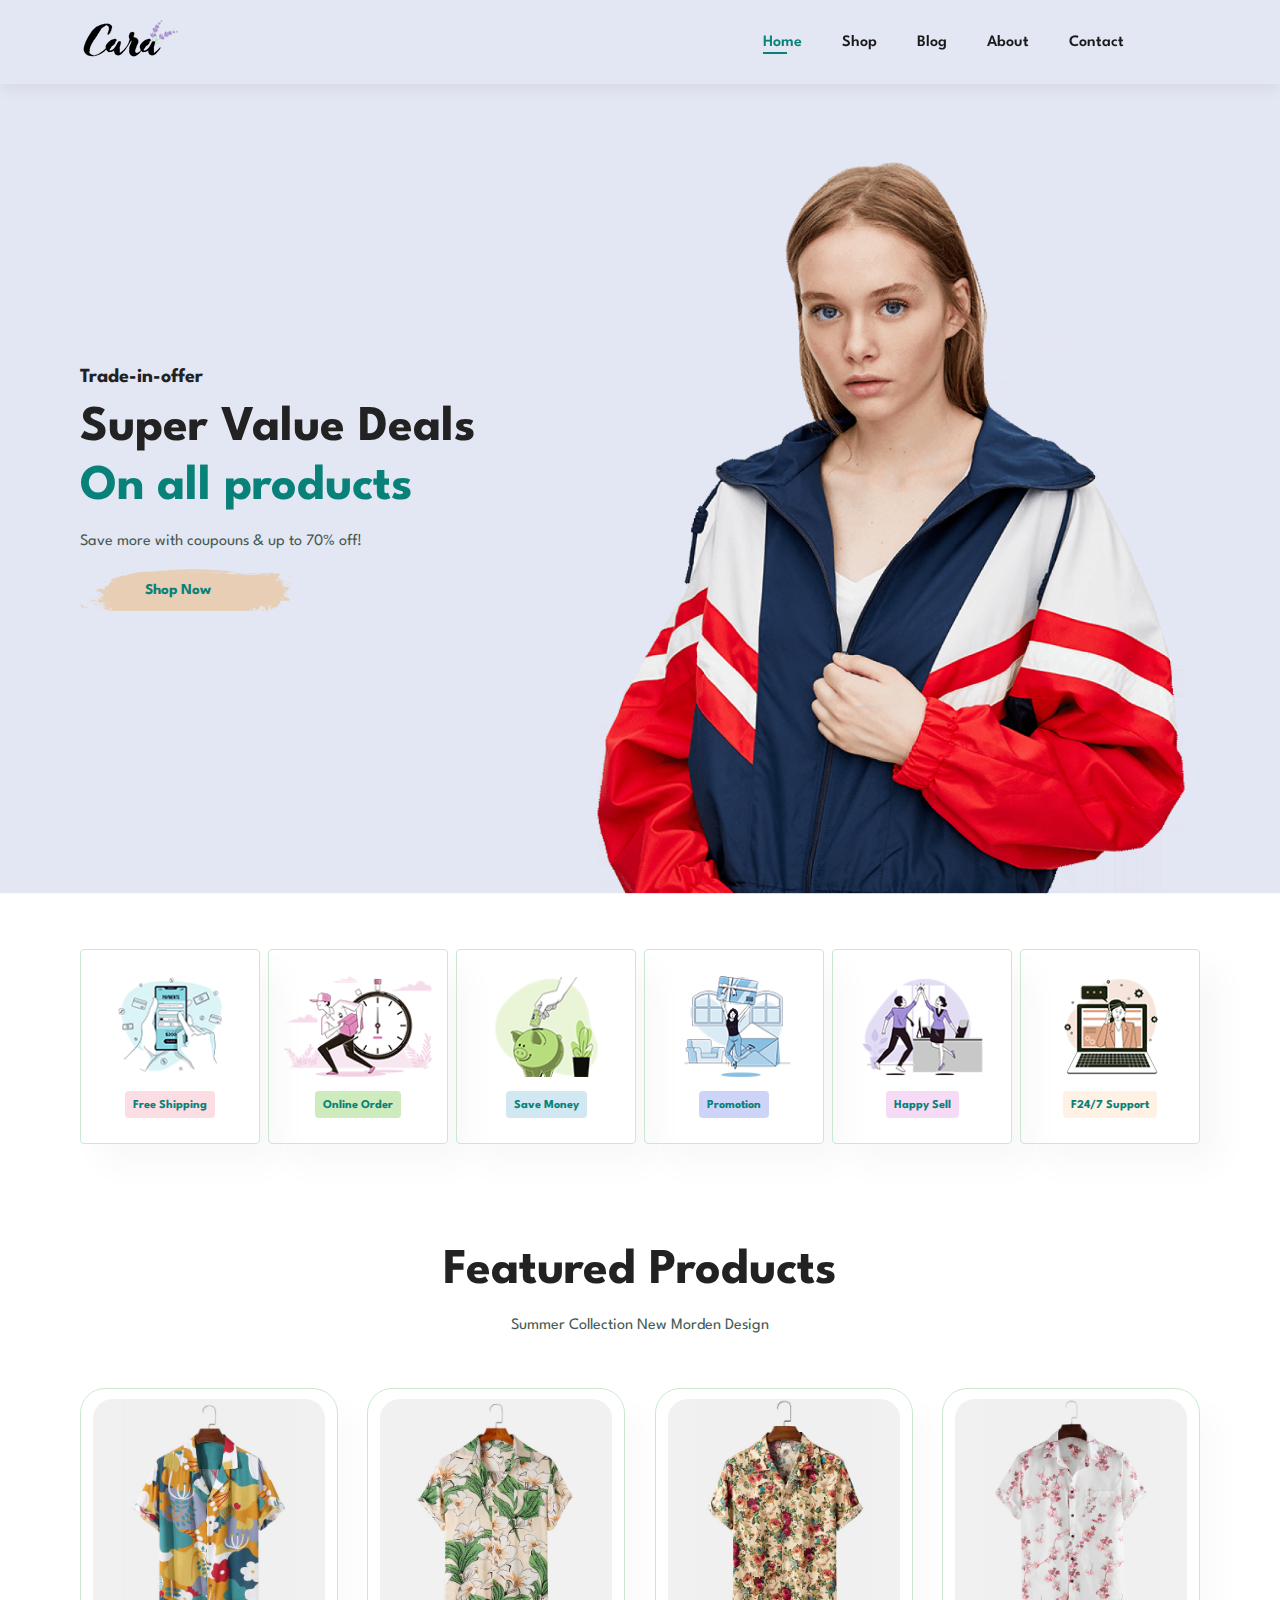
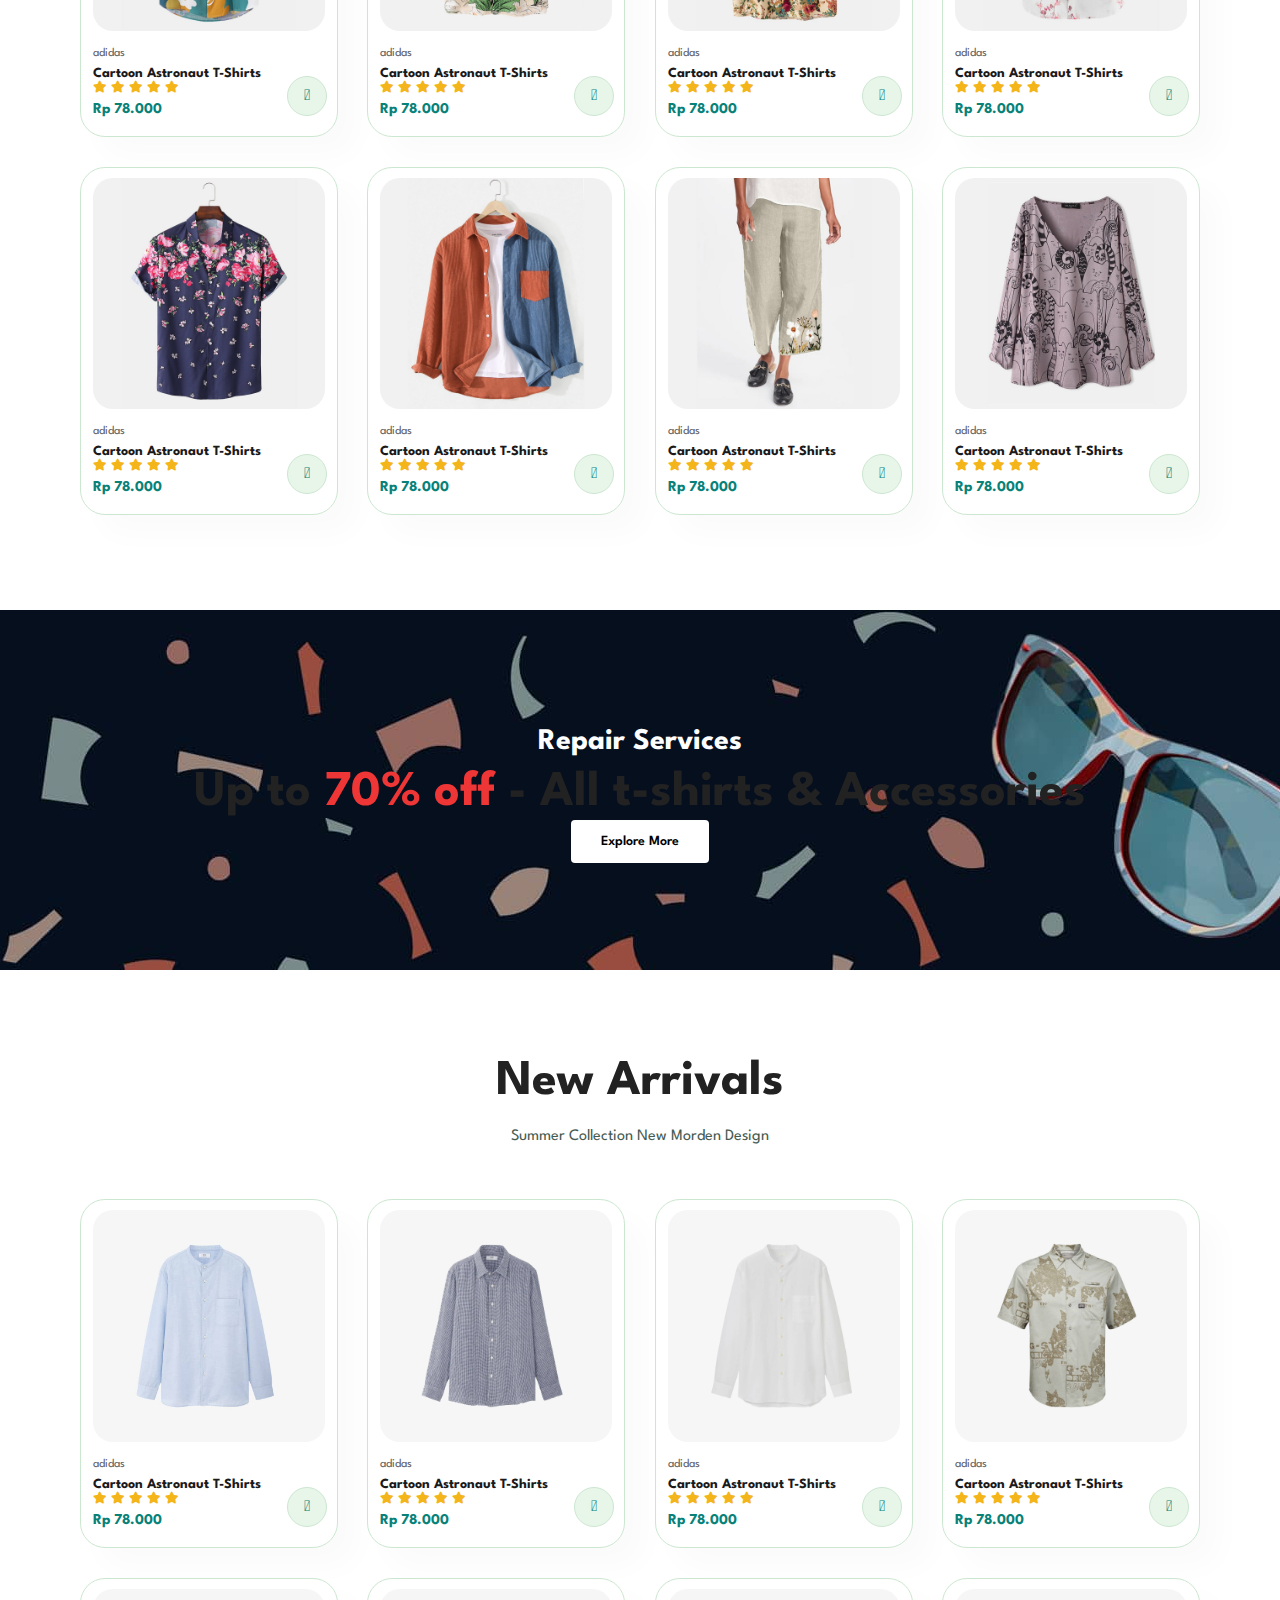
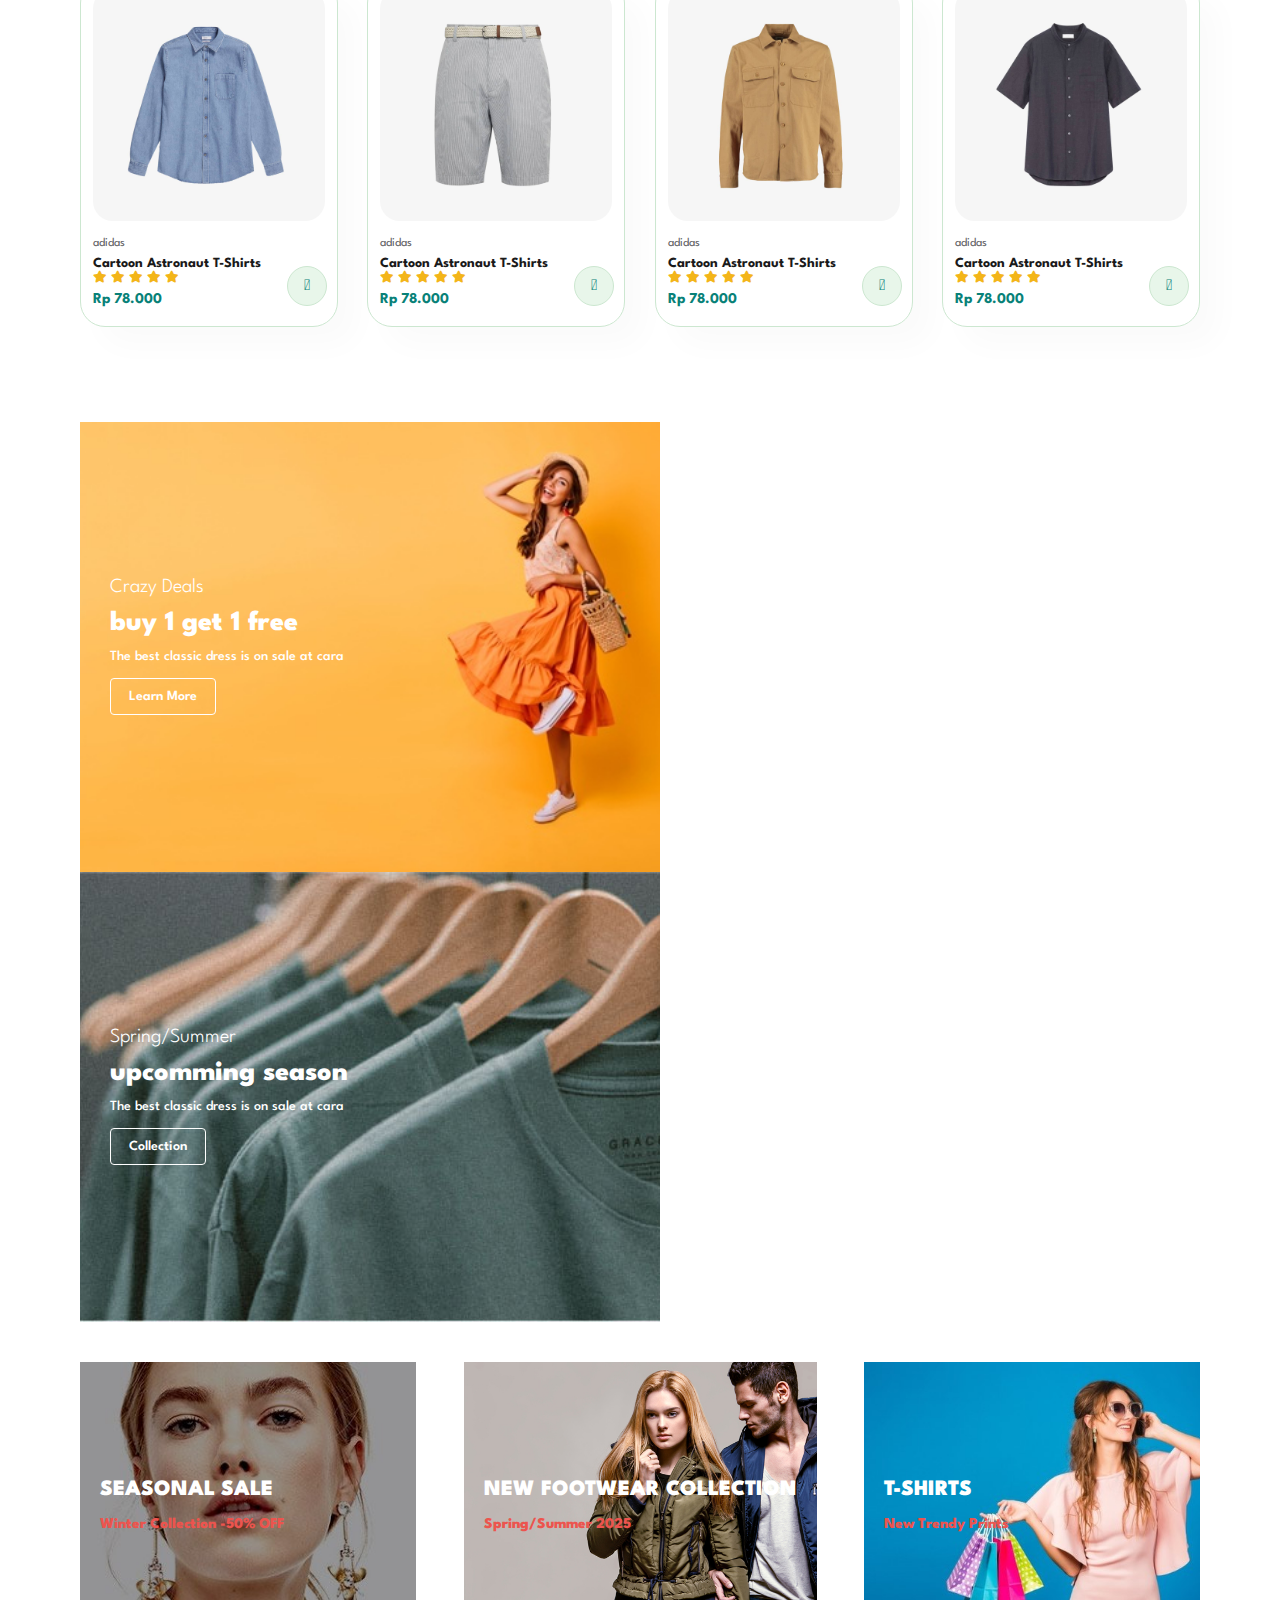
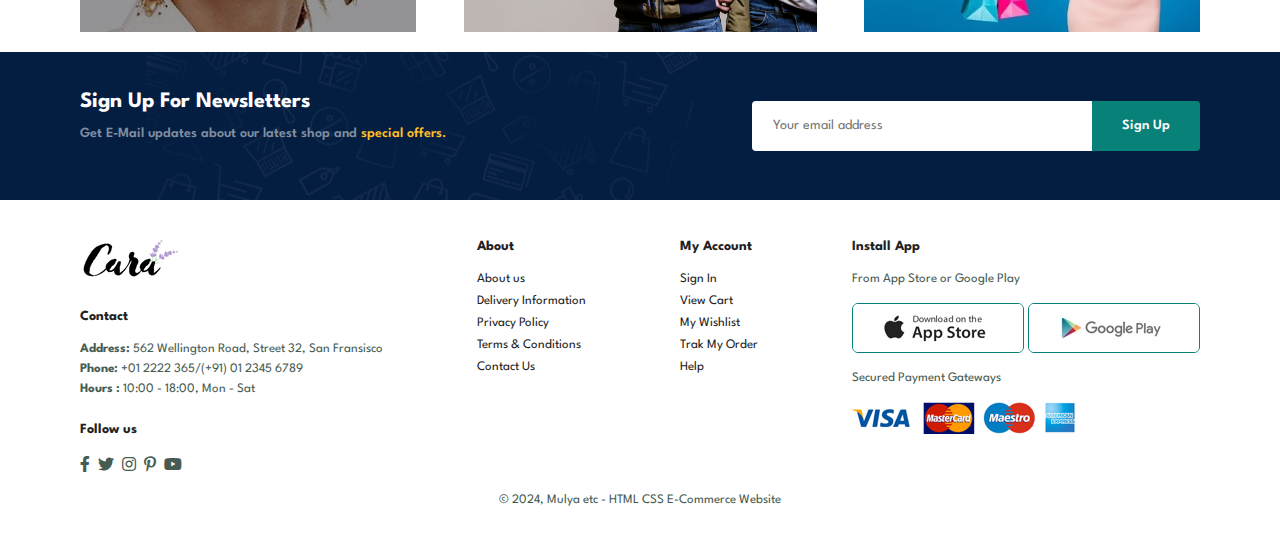
<file: index.html>
<!DOCTYPE html>
<html lang="en">
<head>
    <meta charset="UTF-8">
    <meta name="viewport" content="width=device-width, initial-scale=1.0">
    <title>E-commerce</title>
    <link rel="stylesheet" href="style.css">
    <link rel="stylesheet" href="https://pro.fontawesome.com/releases/v5.10.0/css/all.css">
</head>
<body>
    <section id="header">
        <a href="#"><img src="img/logo.png" class="logo" alt=""></a>
        <div>
            <ul id="navbar">
                <li><a class="active" href="index.html">Home</a></li>
                <li><a href="shop.html">Shop</a></li>
                <li><a href="blog.html">Blog</a></li>
                <li><a href="about.html">About</a></li>
                <li><a href="contact.html">Contact</a></li>
                <li id="lg-bag"><a href="cart.html"><i class="far fa-shopping-bag"></i></a></li>
                <!-- <a href="" id="close"><i class="far fa-times"></i></a> -->
            </ul>
        </div>

        <!-- <div class="mobile">
            <a href="cart.html"><i class="far fa-shopping-bag"></i></a>
            <i id="bar" class="fa fa-outdent"></i>
        </div> -->

    </section>

    <section id="hero">
        <h4>Trade-in-offer</h4>
        <h2>Super Value Deals</h2>
        <h1>On all products</h1>
        <p>Save more with coupouns & up to 70% off!</p>
        <button>Shop Now</button>
    </section>

    <section id="feature" class="section-p1">
        <div class="fe-box">
            <img src="img/features/f1.png" alt="">
            <h6>Free Shipping</h6>
        </div>
        <div class="fe-box">
            <img src="img/features/f2.png" alt="">
            <h6>Online Order</h6>
        </div>
        <div class="fe-box">
            <img src="img/features/f3.png" alt="">
            <h6>Save Money</h6>
        </div>
        <div class="fe-box">
            <img src="img/features/f4.png" alt="">
            <h6>Promotion</h6>
        </div>
        <div class="fe-box">
            <img src="img/features/f5.png" alt="">
            <h6>Happy Sell</h6>
        </div>
        <div class="fe-box">
            <img src="img/features/f6.png" alt="">
            <h6>F24/7 Support</h6>
        </div>
    </section>

    <section id="product1" class="section-p1">
        <h1>Featured Products</h1>
        <p>Summer Collection New Morden Design</p>
        <div class="pro-container">
            <div class="pro">
                <img src="img/products/f1.jpg" alt="">
                <div class="des">
                    <span>adidas</span>
                    <h5>Cartoon Astronaut T-Shirts</h5>
                    <div class="star">
                        <i class="fas fa-star"></i>
                        <i class="fas fa-star"></i>
                        <i class="fas fa-star"></i>
                        <i class="fas fa-star"></i>
                        <i class="fas fa-star"></i>
                    </div>
                    <h4>Rp 78.000</h4>
                </div>
                <a href="#"><i class="fal fa-shopping-cart cart"></i></a>
            </div>
            <div class="pro">
                <img src="img/products/f2.jpg" alt="">
                <div class="des">
                    <span>adidas</span>
                    <h5>Cartoon Astronaut T-Shirts</h5>
                    <div class="star">
                        <i class="fas fa-star"></i>
                        <i class="fas fa-star"></i>
                        <i class="fas fa-star"></i>
                        <i class="fas fa-star"></i>
                        <i class="fas fa-star"></i>
                    </div>
                    <h4>Rp 78.000</h4>
                </div>
                <a href="#"><i class="fal fa-shopping-cart cart"></i></a>
            </div>
            <div class="pro">
                <img src="img/products/f3.jpg" alt="">
                <div class="des">
                    <span>adidas</span>
                    <h5>Cartoon Astronaut T-Shirts</h5>
                    <div class="star">
                        <i class="fas fa-star"></i>
                        <i class="fas fa-star"></i>
                        <i class="fas fa-star"></i>
                        <i class="fas fa-star"></i>
                        <i class="fas fa-star"></i>
                    </div>
                    <h4>Rp 78.000</h4>
                </div>
                <a href="#"><i class="fal fa-shopping-cart cart"></i></a>
            </div>
            <div class="pro">
                <img src="img/products/f4.jpg" alt="">
                <div class="des">
                    <span>adidas</span>
                    <h5>Cartoon Astronaut T-Shirts</h5>
                    <div class="star">
                        <i class="fas fa-star"></i>
                        <i class="fas fa-star"></i>
                        <i class="fas fa-star"></i>
                        <i class="fas fa-star"></i>
                        <i class="fas fa-star"></i>
                    </div>
                    <h4>Rp 78.000</h4>
                </div>
                <a href="#"><i class="fal fa-shopping-cart cart"></i></a>
            </div>
            <div class="pro">
                <img src="img/products/f5.jpg" alt="">
                <div class="des">
                    <span>adidas</span>
                    <h5>Cartoon Astronaut T-Shirts</h5>
                    <div class="star">
                        <i class="fas fa-star"></i>
                        <i class="fas fa-star"></i>
                        <i class="fas fa-star"></i>
                        <i class="fas fa-star"></i>
                        <i class="fas fa-star"></i>
                    </div>
                    <h4>Rp 78.000</h4>
                </div>
                <a href="#"><i class="fal fa-shopping-cart cart"></i></a>
            </div>
            <div class="pro">
                <img src="img/products/f6.jpg" alt="">
                <div class="des">
                    <span>adidas</span>
                    <h5>Cartoon Astronaut T-Shirts</h5>
                    <div class="star">
                        <i class="fas fa-star"></i>
                        <i class="fas fa-star"></i>
                        <i class="fas fa-star"></i>
                        <i class="fas fa-star"></i>
                        <i class="fas fa-star"></i>
                    </div>
                    <h4>Rp 78.000</h4>
                </div>
                <a href="#"><i class="fal fa-shopping-cart cart"></i></a>
            </div>
            <div class="pro">
                <img src="img/products/f7.jpg" alt="">
                <div class="des">
                    <span>adidas</span>
                    <h5>Cartoon Astronaut T-Shirts</h5>
                    <div class="star">
                        <i class="fas fa-star"></i>
                        <i class="fas fa-star"></i>
                        <i class="fas fa-star"></i>
                        <i class="fas fa-star"></i>
                        <i class="fas fa-star"></i>
                    </div>
                    <h4>Rp 78.000</h4>
                </div>
                <a href="#"><i class="fal fa-shopping-cart cart"></i></a>
            </div>
            <div class="pro">
                <img src="img/products/f8.jpg" alt="">
                <div class="des">
                    <span>adidas</span>
                    <h5>Cartoon Astronaut T-Shirts</h5>
                    <div class="star">
                        <i class="fas fa-star"></i>
                        <i class="fas fa-star"></i>
                        <i class="fas fa-star"></i>
                        <i class="fas fa-star"></i>
                        <i class="fas fa-star"></i>
                    </div>
                    <h4>Rp 78.000</h4>
                </div>
                <a href="#"><i class="fal fa-shopping-cart cart"></i></a>
            </div>
        </div>
    </section>

    <section id="banner" class="section-m1">
        <h4>Repair Services</h4>
        <h2>Up to <span>70% off</span> - All t-shirts & Accessories</h2>
        <button class="normal">Explore More</button>
    </section>


    <section id="product1" class="section-p1">
        <h1>New Arrivals</h1>
        <p>Summer Collection New Morden Design</p>
        <div class="pro-container">
            <div class="pro">
                <img src="img/products/n1.jpg" alt="">
                <div class="des">
                    <span>adidas</span>
                    <h5>Cartoon Astronaut T-Shirts</h5>
                    <div class="star">
                        <i class="fas fa-star"></i>
                        <i class="fas fa-star"></i>
                        <i class="fas fa-star"></i>
                        <i class="fas fa-star"></i>
                        <i class="fas fa-star"></i>
                    </div>
                    <h4>Rp 78.000</h4>
                </div>
                <a href="#"><i class="fal fa-shopping-cart cart"></i></a>
            </div>
            <div class="pro">
                <img src="img/products/n2.jpg" alt="">
                <div class="des">
                    <span>adidas</span>
                    <h5>Cartoon Astronaut T-Shirts</h5>
                    <div class="star">
                        <i class="fas fa-star"></i>
                        <i class="fas fa-star"></i>
                        <i class="fas fa-star"></i>
                        <i class="fas fa-star"></i>
                        <i class="fas fa-star"></i>
                    </div>
                    <h4>Rp 78.000</h4>
                </div>
                <a href="#"><i class="fal fa-shopping-cart cart"></i></a>
            </div>
            <div class="pro">
                <img src="img/products/n3.jpg" alt="">
                <div class="des">
                    <span>adidas</span>
                    <h5>Cartoon Astronaut T-Shirts</h5>
                    <div class="star">
                        <i class="fas fa-star"></i>
                        <i class="fas fa-star"></i>
                        <i class="fas fa-star"></i>
                        <i class="fas fa-star"></i>
                        <i class="fas fa-star"></i>
                    </div>
                    <h4>Rp 78.000</h4>
                </div>
                <a href="#"><i class="fal fa-shopping-cart cart"></i></a>
            </div>
            <div class="pro">
                <img src="img/products/n4.jpg" alt="">
                <div class="des">
                    <span>adidas</span>
                    <h5>Cartoon Astronaut T-Shirts</h5>
                    <div class="star">
                        <i class="fas fa-star"></i>
                        <i class="fas fa-star"></i>
                        <i class="fas fa-star"></i>
                        <i class="fas fa-star"></i>
                        <i class="fas fa-star"></i>
                    </div>
                    <h4>Rp 78.000</h4>
                </div>
                <a href="#"><i class="fal fa-shopping-cart cart"></i></a>
            </div>
            <div class="pro">
                <img src="img/products/n5.jpg" alt="">
                <div class="des">
                    <span>adidas</span>
                    <h5>Cartoon Astronaut T-Shirts</h5>
                    <div class="star">
                        <i class="fas fa-star"></i>
                        <i class="fas fa-star"></i>
                        <i class="fas fa-star"></i>
                        <i class="fas fa-star"></i>
                        <i class="fas fa-star"></i>
                    </div>
                    <h4>Rp 78.000</h4>
                </div>
                <a href="#"><i class="fal fa-shopping-cart cart"></i></a>
            </div>
            <div class="pro">
                <img src="img/products/n6.jpg" alt="">
                <div class="des">
                    <span>adidas</span>
                    <h5>Cartoon Astronaut T-Shirts</h5>
                    <div class="star">
                        <i class="fas fa-star"></i>
                        <i class="fas fa-star"></i>
                        <i class="fas fa-star"></i>
                        <i class="fas fa-star"></i>
                        <i class="fas fa-star"></i>
                    </div>
                    <h4>Rp 78.000</h4>
                </div>
                <a href="#"><i class="fal fa-shopping-cart cart"></i></a>
            </div>
            <div class="pro">
                <img src="img/products/n7.jpg" alt="">
                <div class="des">
                    <span>adidas</span>
                    <h5>Cartoon Astronaut T-Shirts</h5>
                    <div class="star">
                        <i class="fas fa-star"></i>
                        <i class="fas fa-star"></i>
                        <i class="fas fa-star"></i>
                        <i class="fas fa-star"></i>
                        <i class="fas fa-star"></i>
                    </div>
                    <h4>Rp 78.000</h4>
                </div>
                <a href="#"><i class="fal fa-shopping-cart cart"></i></a>
            </div>
            <div class="pro">
                <img src="img/products/n8.jpg" alt="">
                <div class="des">
                    <span>adidas</span>
                    <h5>Cartoon Astronaut T-Shirts</h5>
                    <div class="star">
                        <i class="fas fa-star"></i>
                        <i class="fas fa-star"></i>
                        <i class="fas fa-star"></i>
                        <i class="fas fa-star"></i>
                        <i class="fas fa-star"></i>
                    </div>
                    <h4>Rp 78.000</h4>
                </div>
                <a href="#"><i class="fal fa-shopping-cart cart"></i></a>
            </div>
        </div>
    </section>

    <section id="sm-banner" class="section-p1">
        <div class="banner-box">
            <h4>Crazy Deals</h4>
            <h2>buy 1 get 1 free</h2>
            <span>The best classic dress is on sale at cara</span>
            <button class="white">Learn More</button>
        </div>
        <div class="banner-box banner-box2">
            <h4>Spring/Summer</h4>
            <h2>upcomming season</h2>
            <span>The best classic dress is on sale at cara</span>
            <button class="white">Collection</button>
        </div>
    </section>

    <section id="banner3">
        <div class="banner-box">
            <h2>SEASONAL SALE</h2>
            <h3>Winter Collection -50% OFF</h3>
        </div>
        <div class="banner-box banner-box2">
            <h2>NEW FOOTWEAR COLLECTION</h2>
            <h3>Spring/Summer 2025</h3>
        </div>
        <div class="banner-box banner-box3">
            <h2>T-SHIRTS</h2>
            <h3>New Trendy Prints</h3>
        </div>
    </section>

    <section id="newsletter" class="section-p1">
        <div class="newstext">
            <h4>Sign Up For Newsletters</h4>
            <p>Get E-Mail updates about our latest shop and <span>special offers.</span></p>
        </div>
        <div class="form">
            <input type="text" placeholder="Your email address">
            <button class="normal">Sign Up</button>
        </div>
    </section>

    <footer class="section-p1">
        <div class="col">
            <img  class="logo" src="img/logo.png" alt="">
            <h4>Contact</h4>
            <p><strong>Address: </strong>562 Wellington Road, Street 32, San Fransisco</p>
            <p><strong>Phone: </strong>+01 2222 365/(+91) 01 2345 6789</p>
            <p><strong>Hours : </strong>10:00 - 18:00, Mon - Sat</p>
            <div class="follow">
                <h4>Follow us</h4>
                <div class="icon">
                    <i class="fab fa-facebook-f"></i>
                    <i class="fab fa-twitter"></i>
                    <i class="fab fa-instagram"></i>
                    <i class="fab fa-pinterest-p"></i>
                    <i class="fab fa-youtube"></i>
                </div>
            </div>
        </div>

        <div class="col">
            <h4>About</h4>
            <a href="">About us</a>
            <a href="">Delivery Information</a>
            <a href="">Privacy Policy</a>
            <a href="">Terms & Conditions</a>
            <a href="">Contact Us</a>
        </div>

        <div class="col">
            <h4>My Account</h4>
            <a href="">Sign In</a>
            <a href="">View Cart</a>
            <a href="">My Wishlist</a>
            <a href="">Trak My Order</a>
            <a href="">Help</a>
        </div>

        <div class="col install">
            <h4>Install App</h4>
            <p>From App Store or Google Play</p>
            <div class="row">
                <img src="img/pay/app.jpg" alt="">
                <img src="img/pay/play.jpg" alt="">
            </div>
            <p>Secured Payment Gateways</p>
            <img src="img/pay/pay.png" alt="">
        </div>

        <div class="copyright">
            <p>&copy; 2024, Mulya etc - HTML CSS E-Commerce Website</p>
        </div>

    </footer>

    <script src="script.js"></script>
</body>
</html>
</file>
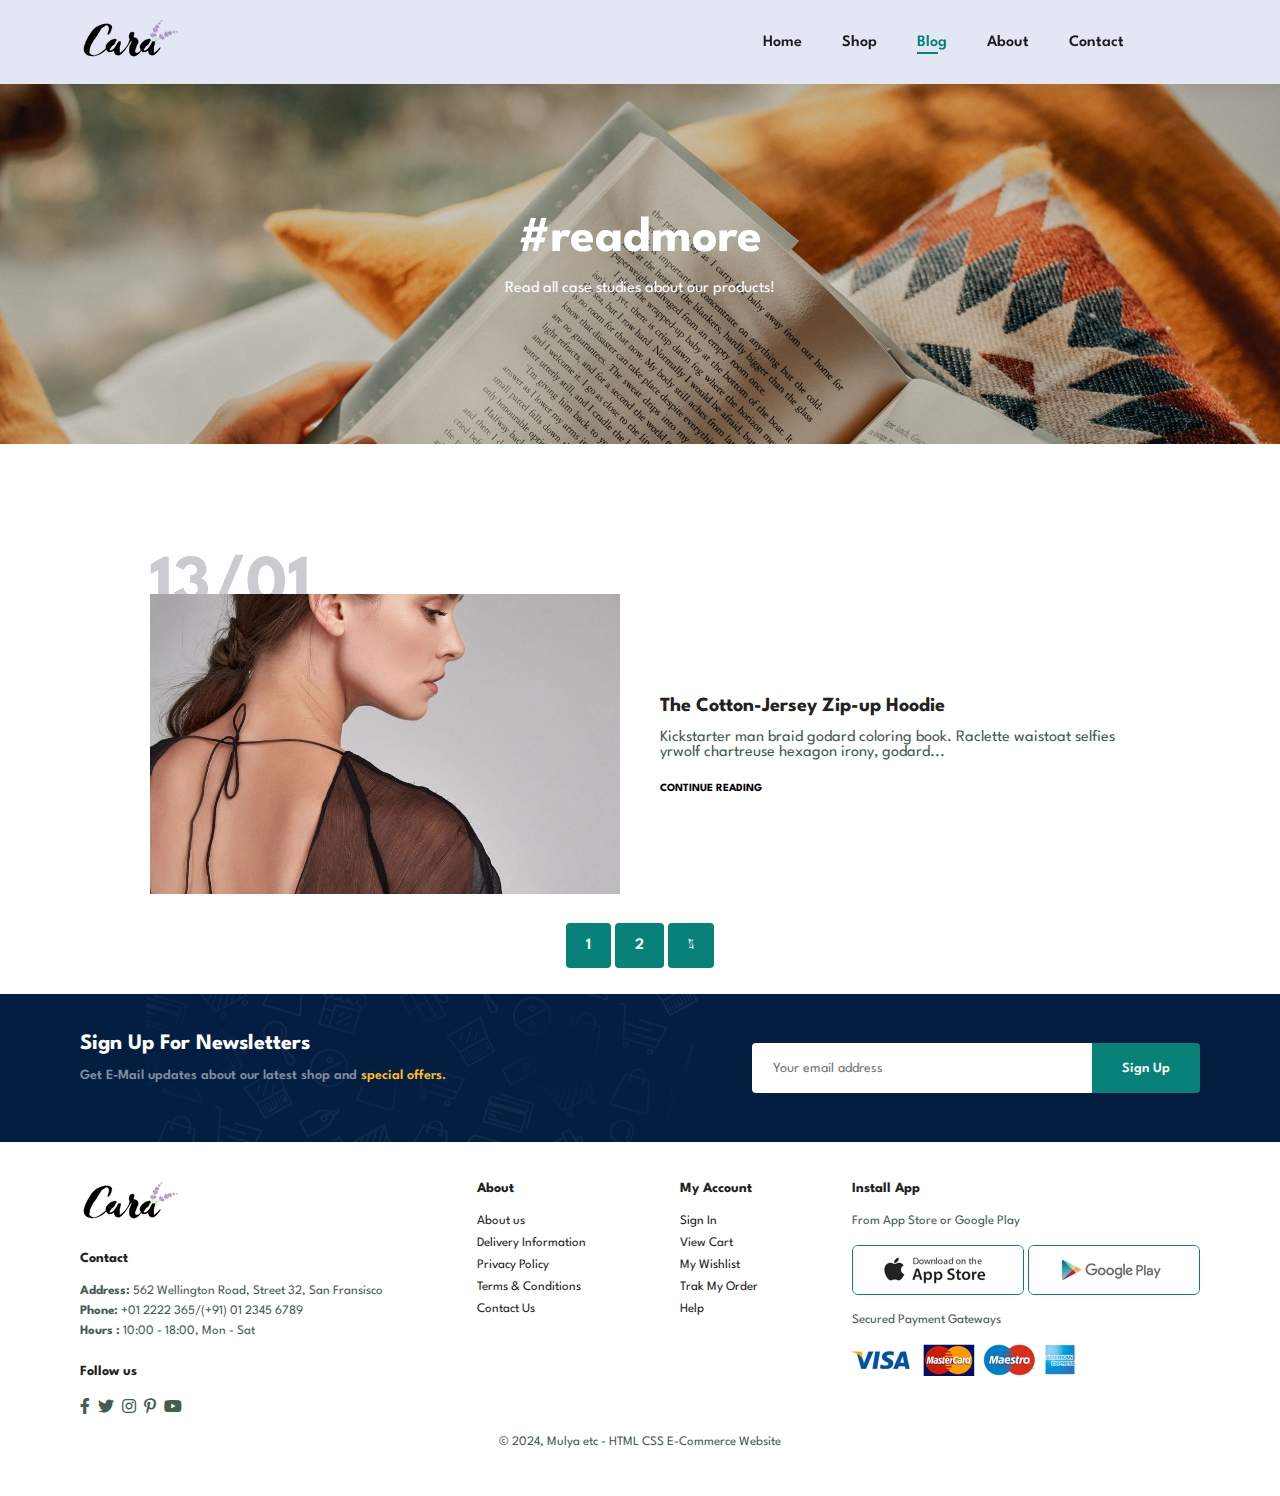
<file: blog.html>
<!DOCTYPE html>
<html lang="en">
<head>
    <meta charset="UTF-8">
    <meta name="viewport" content="width=device-width, initial-scale=1.0">
    <title>E-commerce</title>
    <link rel="stylesheet" href="style.css">
    <link rel="stylesheet" href="https://pro.fontawesome.com/releases/v5.10.0/css/all.css">
</head>
<body>
    <section id="header">
        <a href="#"><img src="img/logo.png" class="logo" alt=""></a>
        <div>
            <ul id="navbar">
                <li><a href="index.html">Home</a></li>
                <li><a href="shop.html">Shop</a></li>
                <li><a class="active" href="blog.html">Blog</a></li>
                <li><a href="about.html">About</a></li>
                <li><a href="contact.html">Contact</a></li>
                <li id="lg-bag"><a href="cart.html"><i class="far fa-shopping-bag"></i></a></li>
                <!-- <a href="" id="close"><i class="far fa-times"></i></a> -->
            </ul>
        </div>

        <!-- <div class="mobile">
            <a href="cart.html"><i class="far fa-shopping-bag"></i></a>
            <i id="bar" class="fa fa-outdent"></i>
        </div> -->

    </section>



    <section id="page-header" class="blog-header">
        
        <h2>#readmore</h2>
        
        <p>Read all case studies about our products!</p>
        <!-- <button>Shop Now</button> -->
    </section>

    <section id="blog">
        <div class="blog-box">
            <div class="blog-img">
                <img src="img/blog/b1.jpg" alt="">
            </div>
            <div class="blog-details">
                <h4>The Cotton-Jersey Zip-up Hoodie</h4>
                <p>Kickstarter man braid godard coloring book. Raclette waistoat selfies yrwolf chartreuse hexagon irony, godard...</p>
                <a href="">CONTINUE READING</a>
            </div>
            <h1>13/01</h1>
        </div>
    </section>

    <section id="pagination" class="section-p1">
        <a href="">1</a>
        <a href="">2</a>
        <a href=""><i class="fal fa-long-arrow-alt-right"></i></a>
    </section>


    <section id="newsletter" class="section-p1">
        <div class="newstext">
            <h4>Sign Up For Newsletters</h4>
            <p>Get E-Mail updates about our latest shop and <span>special offers.</span></p>
        </div>
        <div class="form">
            <input type="text" placeholder="Your email address">
            <button class="normal">Sign Up</button>
        </div>
    </section>

    <footer class="section-p1">
        <div class="col">
            <img  class="logo" src="img/logo.png" alt="">
            <h4>Contact</h4>
            <p><strong>Address: </strong>562 Wellington Road, Street 32, San Fransisco</p>
            <p><strong>Phone: </strong>+01 2222 365/(+91) 01 2345 6789</p>
            <p><strong>Hours : </strong>10:00 - 18:00, Mon - Sat</p>
            <div class="follow">
                <h4>Follow us</h4>
                <div class="icon">
                    <i class="fab fa-facebook-f"></i>
                    <i class="fab fa-twitter"></i>
                    <i class="fab fa-instagram"></i>
                    <i class="fab fa-pinterest-p"></i>
                    <i class="fab fa-youtube"></i>
                </div>
            </div>
        </div>

        <div class="col">
            <h4>About</h4>
            <a href="">About us</a>
            <a href="">Delivery Information</a>
            <a href="">Privacy Policy</a>
            <a href="">Terms & Conditions</a>
            <a href="">Contact Us</a>
        </div>

        <div class="col">
            <h4>My Account</h4>
            <a href="">Sign In</a>
            <a href="">View Cart</a>
            <a href="">My Wishlist</a>
            <a href="">Trak My Order</a>
            <a href="">Help</a>
        </div>

        <div class="col install">
            <h4>Install App</h4>
            <p>From App Store or Google Play</p>
            <div class="row">
                <img src="img/pay/app.jpg" alt="">
                <img src="img/pay/play.jpg" alt="">
            </div>
            <p>Secured Payment Gateways</p>
            <img src="img/pay/pay.png" alt="">
        </div>

        <div class="copyright">
            <p>&copy; 2024, Mulya etc - HTML CSS E-Commerce Website</p>
        </div>

    </footer>

    <script src="script.js"></script>
</body>
</html>
</file>
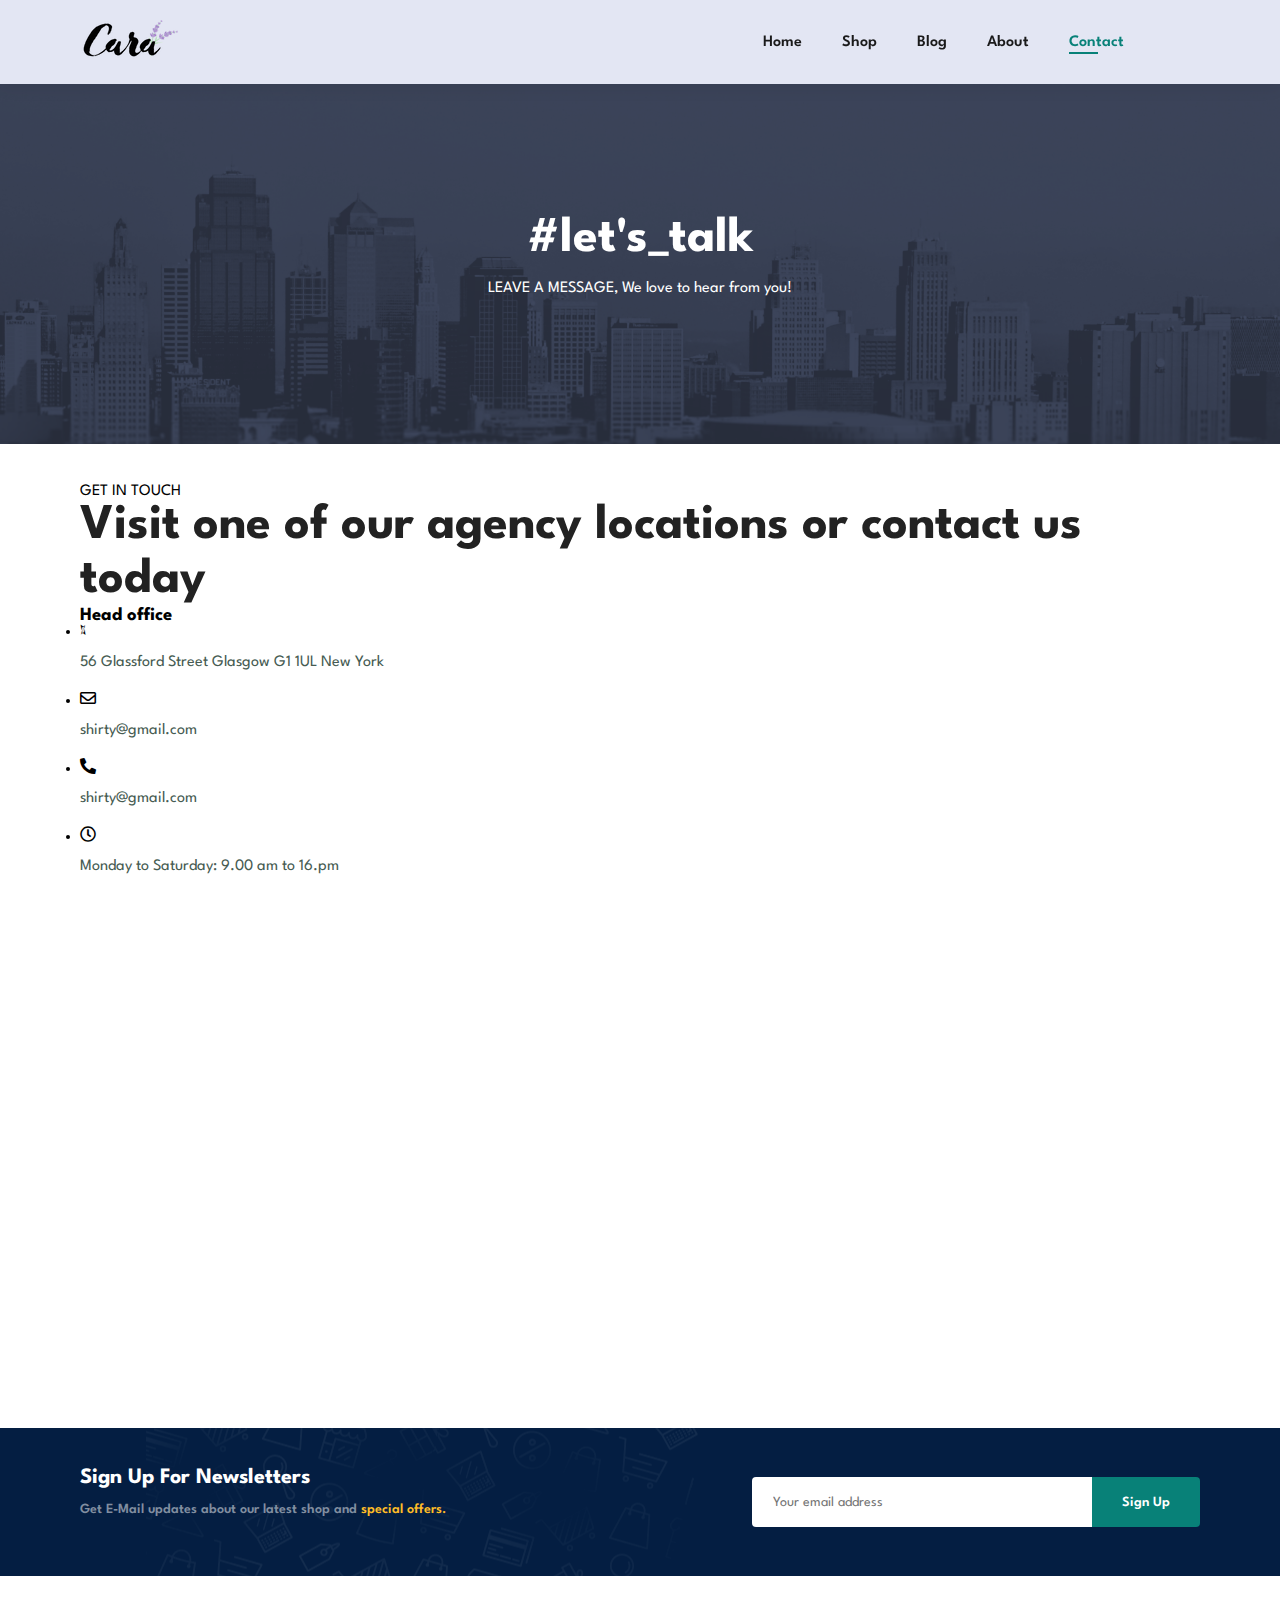
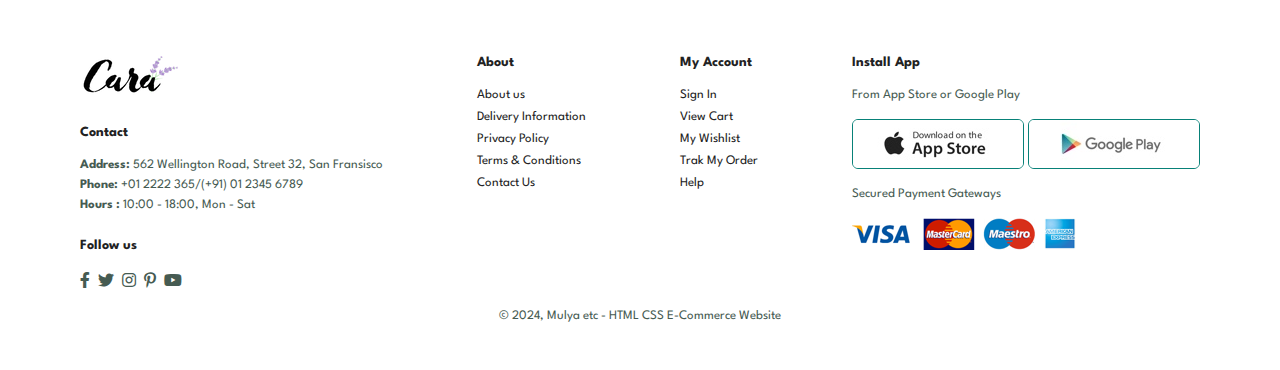
<file: contact.html>
<!DOCTYPE html>
<html lang="en">
<head>
    <meta charset="UTF-8">
    <meta name="viewport" content="width=device-width, initial-scale=1.0">
    <title>E-commerce</title>
    <link rel="stylesheet" href="style.css">
    <link rel="stylesheet" href="https://pro.fontawesome.com/releases/v5.10.0/css/all.css">
</head>
<body>
    <section id="header">
        <a href="#"><img src="img/logo.png" class="logo" alt=""></a>
        <div>
            <ul id="navbar">
                <li><a href="index.html">Home</a></li>
                <li><a href="shop.html">Shop</a></li>
                <li><a href="blog.html">Blog</a></li>
                <li><a href="about.html">About</a></li>
                <li><a class="active" href="contact.html">Contact</a></li>
                <li id="lg-bag"><a href="cart.html"><i class="far fa-shopping-bag"></i></a></li>
                <!-- <a href="" id="close"><i class="far fa-times"></i></a> -->
            </ul>
        </div>

        <!-- <div class="mobile">
            <a href="cart.html"><i class="far fa-shopping-bag"></i></a>
            <i id="bar" class="fa fa-outdent"></i>
        </div> -->

    </section>



    <section id="page-header" class="about-header">
        
        <h2>#let's_talk</h2>
        
        <p>LEAVE A MESSAGE, We love to hear from you!</p>
        <!-- <button>Shop Now</button> -->
    </section>

    <section id="contact-details" class="section-p1">
        <div class="details">
            <span>GET IN TOUCH</span>
            <h2>Visit one of our agency locations or contact us today</h2>
            <h3>Head office</h3>
            <div>
                <li>
                    <i class="fal fa-map"></i>
                    <p>56 Glassford Street Glasgow G1 1UL New York</p>
                </li>
                <li>
                    <i class="far fa-envelope"></i>
                    <p>shirty@gmail.com</p>
                </li>
                <li>
                    <i class="fas fa-phone-alt"></i>
                    <p>shirty@gmail.com</p>
                </li>
                <li>
                    <i class="far fa-clock"></i>
                    <p>Monday to Saturday: 9.00 am to 16.pm</p>
                </li>
            </div>
        </div>
        <div class="map">
            <iframe src="https://www.google.com/maps/embed?pb=!1m18!1m12!1m3!1d2469.6870348425064!2d-1.257092824116373!3d51.757046192436256!2m3!1f0!2f0!3f0!3m2!1i1024!2i768!4f13.1!3m3!1m2!1s0x4876c6a9ef8c485b%3A0xd2ff1883a001afed!2sUniversitas%20Oxford!5e0!3m2!1sid!2sid!4v1735995929083!5m2!1sid!2sid" width="600" height="450" style="border:0;" allowfullscreen="" loading="lazy" referrerpolicy="no-referrer-when-downgrade"></iframe>
        </div>
    </section>

    <section id="newsletter" class="section-p1 section-m1">
        <div class="newstext">
            <h4>Sign Up For Newsletters</h4>
            <p>Get E-Mail updates about our latest shop and <span>special offers.</span></p>
        </div>
        <div class="form">
            <input type="text" placeholder="Your email address">
            <button class="normal">Sign Up</button>
        </div>
    </section>

    <footer class="section-p1">
        <div class="col">
            <img  class="logo" src="img/logo.png" alt="">
            <h4>Contact</h4>
            <p><strong>Address: </strong>562 Wellington Road, Street 32, San Fransisco</p>
            <p><strong>Phone: </strong>+01 2222 365/(+91) 01 2345 6789</p>
            <p><strong>Hours : </strong>10:00 - 18:00, Mon - Sat</p>
            <div class="follow">
                <h4>Follow us</h4>
                <div class="icon">
                    <i class="fab fa-facebook-f"></i>
                    <i class="fab fa-twitter"></i>
                    <i class="fab fa-instagram"></i>
                    <i class="fab fa-pinterest-p"></i>
                    <i class="fab fa-youtube"></i>
                </div>
            </div>
        </div>

        <div class="col">
            <h4>About</h4>
            <a href="">About us</a>
            <a href="">Delivery Information</a>
            <a href="">Privacy Policy</a>
            <a href="">Terms & Conditions</a>
            <a href="">Contact Us</a>
        </div>

        <div class="col">
            <h4>My Account</h4>
            <a href="">Sign In</a>
            <a href="">View Cart</a>
            <a href="">My Wishlist</a>
            <a href="">Trak My Order</a>
            <a href="">Help</a>
        </div>

        <div class="col install">
            <h4>Install App</h4>
            <p>From App Store or Google Play</p>
            <div class="row">
                <img src="img/pay/app.jpg" alt="">
                <img src="img/pay/play.jpg" alt="">
            </div>
            <p>Secured Payment Gateways</p>
            <img src="img/pay/pay.png" alt="">
        </div>

        <div class="copyright">
            <p>&copy; 2024, Mulya etc - HTML CSS E-Commerce Website</p>
        </div>

    </footer>

    <script src="script.js"></script>
</body>
</html>
</file>
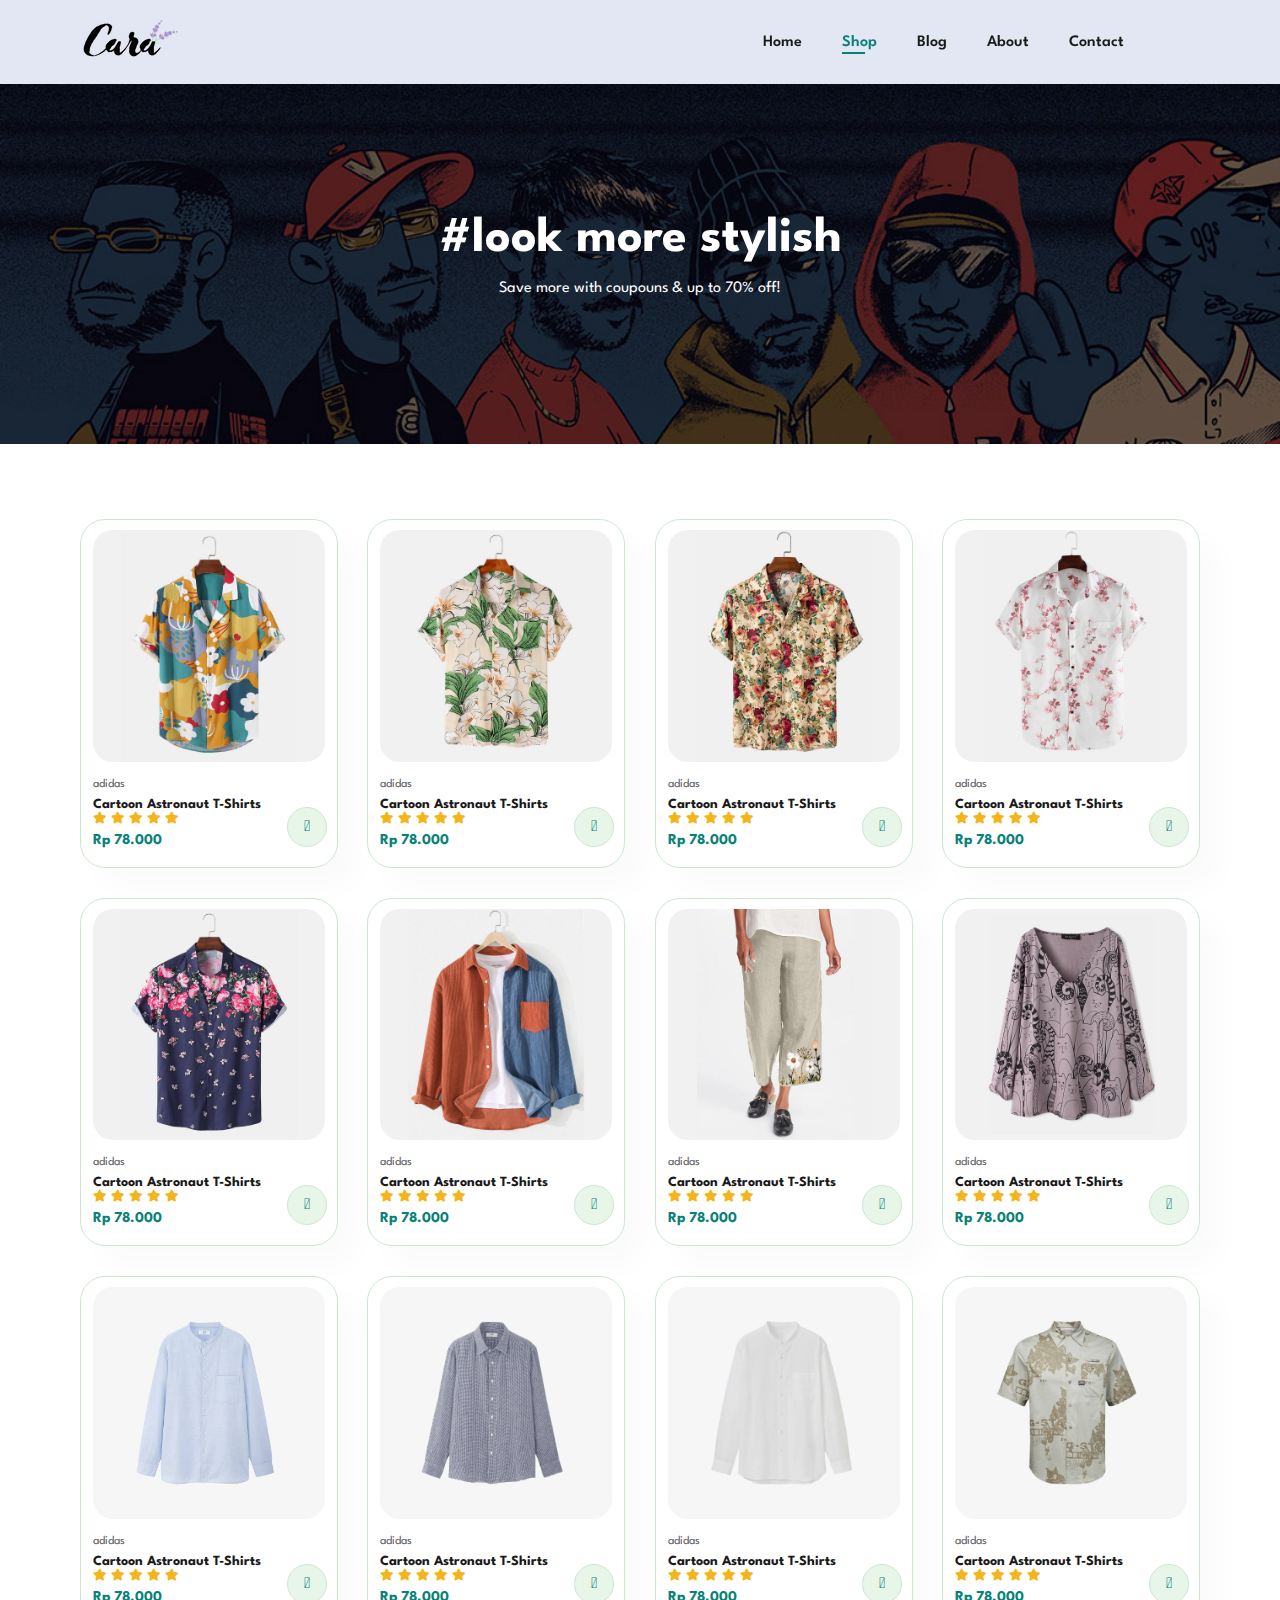
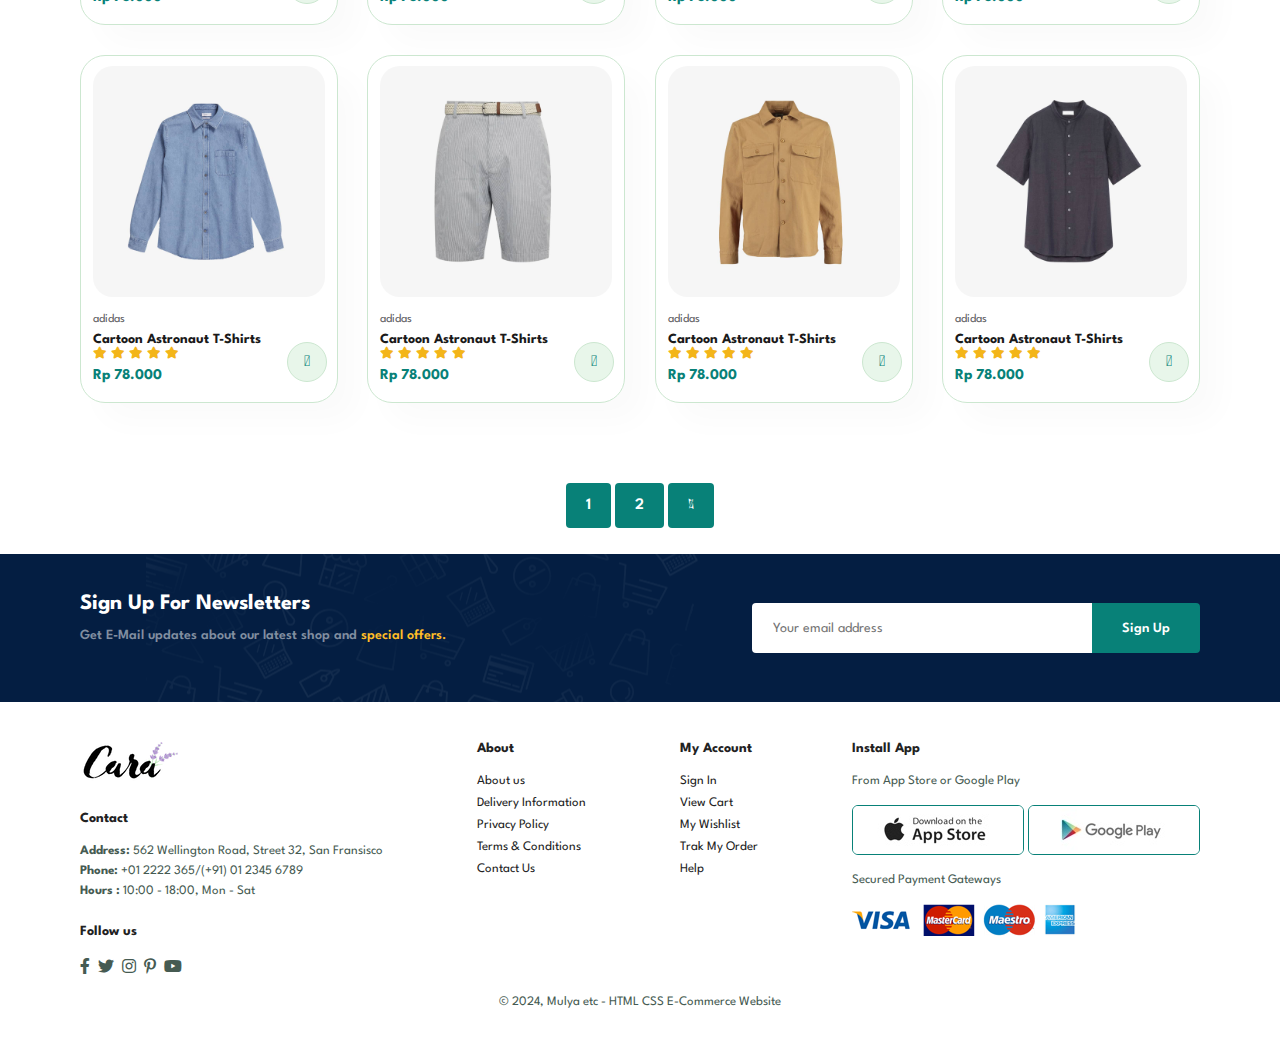
<file: shop.html>
<!DOCTYPE html>
<html lang="en">
<head>
    <meta charset="UTF-8">
    <meta name="viewport" content="width=device-width, initial-scale=1.0">
    <title>E-commerce</title>
    <link rel="stylesheet" href="style.css">
    <link rel="stylesheet" href="https://pro.fontawesome.com/releases/v5.10.0/css/all.css">
</head>
<body>
    <section id="header">
        <a href="#"><img src="img/logo.png" class="logo" alt=""></a>
        <div>
            <ul id="navbar">
                <li><a href="index.html">Home</a></li>
                <li><a class="active" href="shop.html">Shop</a></li>
                <li><a href="blog.html">Blog</a></li>
                <li><a href="about.html">About</a></li>
                <li><a href="contact.html">Contact</a></li>
                <li id="lg-bag"><a href="cart.html"><i class="far fa-shopping-bag"></i></a></li>
                <!-- <a href="" id="close"><i class="far fa-times"></i></a> -->
            </ul>
        </div>

        <!-- <div class="mobile">
            <a href="cart.html"><i class="far fa-shopping-bag"></i></a>
            <i id="bar" class="fa fa-outdent"></i>
        </div> -->

    </section>


    <section id="page-header">
        
        <h2>#look more stylish</h2>
        
        <p>Save more with coupouns & up to 70% off!</p>
        <!-- <button>Shop Now</button> -->
    </section>


    <section id="product1" class="section-p1">
        <div class="pro-container">
            <div class="pro" onclick="window.location.href='sproduct.html'">
                <img src="img/products/f1.jpg" alt="">
                <div class="des">
                    <span>adidas</span>
                    <h5>Cartoon Astronaut T-Shirts</h5>
                    <div class="star">
                        <i class="fas fa-star"></i>
                        <i class="fas fa-star"></i>
                        <i class="fas fa-star"></i>
                        <i class="fas fa-star"></i>
                        <i class="fas fa-star"></i>
                    </div>
                    <h4>Rp 78.000</h4>
                </div>
                <a href="#"><i class="fal fa-shopping-cart cart"></i></a>
            </div>
            <div class="pro">
                <img src="img/products/f2.jpg" alt="">
                <div class="des">
                    <span>adidas</span>
                    <h5>Cartoon Astronaut T-Shirts</h5>
                    <div class="star">
                        <i class="fas fa-star"></i>
                        <i class="fas fa-star"></i>
                        <i class="fas fa-star"></i>
                        <i class="fas fa-star"></i>
                        <i class="fas fa-star"></i>
                    </div>
                    <h4>Rp 78.000</h4>
                </div>
                <a href="#"><i class="fal fa-shopping-cart cart"></i></a>
            </div>
            <div class="pro">
                <img src="img/products/f3.jpg" alt="">
                <div class="des">
                    <span>adidas</span>
                    <h5>Cartoon Astronaut T-Shirts</h5>
                    <div class="star">
                        <i class="fas fa-star"></i>
                        <i class="fas fa-star"></i>
                        <i class="fas fa-star"></i>
                        <i class="fas fa-star"></i>
                        <i class="fas fa-star"></i>
                    </div>
                    <h4>Rp 78.000</h4>
                </div>
                <a href="#"><i class="fal fa-shopping-cart cart"></i></a>
            </div>
            <div class="pro">
                <img src="img/products/f4.jpg" alt="">
                <div class="des">
                    <span>adidas</span>
                    <h5>Cartoon Astronaut T-Shirts</h5>
                    <div class="star">
                        <i class="fas fa-star"></i>
                        <i class="fas fa-star"></i>
                        <i class="fas fa-star"></i>
                        <i class="fas fa-star"></i>
                        <i class="fas fa-star"></i>
                    </div>
                    <h4>Rp 78.000</h4>
                </div>
                <a href="#"><i class="fal fa-shopping-cart cart"></i></a>
            </div>
            <div class="pro">
                <img src="img/products/f5.jpg" alt="">
                <div class="des">
                    <span>adidas</span>
                    <h5>Cartoon Astronaut T-Shirts</h5>
                    <div class="star">
                        <i class="fas fa-star"></i>
                        <i class="fas fa-star"></i>
                        <i class="fas fa-star"></i>
                        <i class="fas fa-star"></i>
                        <i class="fas fa-star"></i>
                    </div>
                    <h4>Rp 78.000</h4>
                </div>
                <a href="#"><i class="fal fa-shopping-cart cart"></i></a>
            </div>
            <div class="pro">
                <img src="img/products/f6.jpg" alt="">
                <div class="des">
                    <span>adidas</span>
                    <h5>Cartoon Astronaut T-Shirts</h5>
                    <div class="star">
                        <i class="fas fa-star"></i>
                        <i class="fas fa-star"></i>
                        <i class="fas fa-star"></i>
                        <i class="fas fa-star"></i>
                        <i class="fas fa-star"></i>
                    </div>
                    <h4>Rp 78.000</h4>
                </div>
                <a href="#"><i class="fal fa-shopping-cart cart"></i></a>
            </div>
            <div class="pro">
                <img src="img/products/f7.jpg" alt="">
                <div class="des">
                    <span>adidas</span>
                    <h5>Cartoon Astronaut T-Shirts</h5>
                    <div class="star">
                        <i class="fas fa-star"></i>
                        <i class="fas fa-star"></i>
                        <i class="fas fa-star"></i>
                        <i class="fas fa-star"></i>
                        <i class="fas fa-star"></i>
                    </div>
                    <h4>Rp 78.000</h4>
                </div>
                <a href="#"><i class="fal fa-shopping-cart cart"></i></a>
            </div>
            <div class="pro">
                <img src="img/products/f8.jpg" alt="">
                <div class="des">
                    <span>adidas</span>
                    <h5>Cartoon Astronaut T-Shirts</h5>
                    <div class="star">
                        <i class="fas fa-star"></i>
                        <i class="fas fa-star"></i>
                        <i class="fas fa-star"></i>
                        <i class="fas fa-star"></i>
                        <i class="fas fa-star"></i>
                    </div>
                    <h4>Rp 78.000</h4>
                </div>
                <a href="#"><i class="fal fa-shopping-cart cart"></i></a>
            </div>

            <div class="pro">
                <img src="img/products/n1.jpg" alt="">
                <div class="des">
                    <span>adidas</span>
                    <h5>Cartoon Astronaut T-Shirts</h5>
                    <div class="star">
                        <i class="fas fa-star"></i>
                        <i class="fas fa-star"></i>
                        <i class="fas fa-star"></i>
                        <i class="fas fa-star"></i>
                        <i class="fas fa-star"></i>
                    </div>
                    <h4>Rp 78.000</h4>
                </div>
                <a href="#"><i class="fal fa-shopping-cart cart"></i></a>
            </div>
            <div class="pro">
                <img src="img/products/n2.jpg" alt="">
                <div class="des">
                    <span>adidas</span>
                    <h5>Cartoon Astronaut T-Shirts</h5>
                    <div class="star">
                        <i class="fas fa-star"></i>
                        <i class="fas fa-star"></i>
                        <i class="fas fa-star"></i>
                        <i class="fas fa-star"></i>
                        <i class="fas fa-star"></i>
                    </div>
                    <h4>Rp 78.000</h4>
                </div>
                <a href="#"><i class="fal fa-shopping-cart cart"></i></a>
            </div>
            <div class="pro">
                <img src="img/products/n3.jpg" alt="">
                <div class="des">
                    <span>adidas</span>
                    <h5>Cartoon Astronaut T-Shirts</h5>
                    <div class="star">
                        <i class="fas fa-star"></i>
                        <i class="fas fa-star"></i>
                        <i class="fas fa-star"></i>
                        <i class="fas fa-star"></i>
                        <i class="fas fa-star"></i>
                    </div>
                    <h4>Rp 78.000</h4>
                </div>
                <a href="#"><i class="fal fa-shopping-cart cart"></i></a>
            </div>
            <div class="pro">
                <img src="img/products/n4.jpg" alt="">
                <div class="des">
                    <span>adidas</span>
                    <h5>Cartoon Astronaut T-Shirts</h5>
                    <div class="star">
                        <i class="fas fa-star"></i>
                        <i class="fas fa-star"></i>
                        <i class="fas fa-star"></i>
                        <i class="fas fa-star"></i>
                        <i class="fas fa-star"></i>
                    </div>
                    <h4>Rp 78.000</h4>
                </div>
                <a href="#"><i class="fal fa-shopping-cart cart"></i></a>
            </div>
            <div class="pro">
                <img src="img/products/n5.jpg" alt="">
                <div class="des">
                    <span>adidas</span>
                    <h5>Cartoon Astronaut T-Shirts</h5>
                    <div class="star">
                        <i class="fas fa-star"></i>
                        <i class="fas fa-star"></i>
                        <i class="fas fa-star"></i>
                        <i class="fas fa-star"></i>
                        <i class="fas fa-star"></i>
                    </div>
                    <h4>Rp 78.000</h4>
                </div>
                <a href="#"><i class="fal fa-shopping-cart cart"></i></a>
            </div>
            <div class="pro">
                <img src="img/products/n6.jpg" alt="">
                <div class="des">
                    <span>adidas</span>
                    <h5>Cartoon Astronaut T-Shirts</h5>
                    <div class="star">
                        <i class="fas fa-star"></i>
                        <i class="fas fa-star"></i>
                        <i class="fas fa-star"></i>
                        <i class="fas fa-star"></i>
                        <i class="fas fa-star"></i>
                    </div>
                    <h4>Rp 78.000</h4>
                </div>
                <a href="#"><i class="fal fa-shopping-cart cart"></i></a>
            </div>
            <div class="pro">
                <img src="img/products/n7.jpg" alt="">
                <div class="des">
                    <span>adidas</span>
                    <h5>Cartoon Astronaut T-Shirts</h5>
                    <div class="star">
                        <i class="fas fa-star"></i>
                        <i class="fas fa-star"></i>
                        <i class="fas fa-star"></i>
                        <i class="fas fa-star"></i>
                        <i class="fas fa-star"></i>
                    </div>
                    <h4>Rp 78.000</h4>
                </div>
                <a href="#"><i class="fal fa-shopping-cart cart"></i></a>
            </div>
            <div class="pro">
                <img src="img/products/n8.jpg" alt="">
                <div class="des">
                    <span>adidas</span>
                    <h5>Cartoon Astronaut T-Shirts</h5>
                    <div class="star">
                        <i class="fas fa-star"></i>
                        <i class="fas fa-star"></i>
                        <i class="fas fa-star"></i>
                        <i class="fas fa-star"></i>
                        <i class="fas fa-star"></i>
                    </div>
                    <h4>Rp 78.000</h4>
                </div>
                <a href="#"><i class="fal fa-shopping-cart cart"></i></a>
            </div>
        </div>
    </section>

    <section id="pagination" class="section-p1">
        <a href="">1</a>
        <a href="">2</a>
        <a href=""><i class="fal fa-long-arrow-alt-right"></i></a>
    </section>


    <section id="newsletter" class="section-p1">
        <div class="newstext">
            <h4>Sign Up For Newsletters</h4>
            <p>Get E-Mail updates about our latest shop and <span>special offers.</span></p>
        </div>
        <div class="form">
            <input type="text" placeholder="Your email address">
            <button class="normal">Sign Up</button>
        </div>
    </section>

    <footer class="section-p1">
        <div class="col">
            <img  class="logo" src="img/logo.png" alt="">
            <h4>Contact</h4>
            <p><strong>Address: </strong>562 Wellington Road, Street 32, San Fransisco</p>
            <p><strong>Phone: </strong>+01 2222 365/(+91) 01 2345 6789</p>
            <p><strong>Hours : </strong>10:00 - 18:00, Mon - Sat</p>
            <div class="follow">
                <h4>Follow us</h4>
                <div class="icon">
                    <i class="fab fa-facebook-f"></i>
                    <i class="fab fa-twitter"></i>
                    <i class="fab fa-instagram"></i>
                    <i class="fab fa-pinterest-p"></i>
                    <i class="fab fa-youtube"></i>
                </div>
            </div>
        </div>

        <div class="col">
            <h4>About</h4>
            <a href="">About us</a>
            <a href="">Delivery Information</a>
            <a href="">Privacy Policy</a>
            <a href="">Terms & Conditions</a>
            <a href="">Contact Us</a>
        </div>

        <div class="col">
            <h4>My Account</h4>
            <a href="">Sign In</a>
            <a href="">View Cart</a>
            <a href="">My Wishlist</a>
            <a href="">Trak My Order</a>
            <a href="">Help</a>
        </div>

        <div class="col install">
            <h4>Install App</h4>
            <p>From App Store or Google Play</p>
            <div class="row">
                <img src="img/pay/app.jpg" alt="">
                <img src="img/pay/play.jpg" alt="">
            </div>
            <p>Secured Payment Gateways</p>
            <img src="img/pay/pay.png" alt="">
        </div>

        <div class="copyright">
            <p>&copy; 2024, Mulya etc - HTML CSS E-Commerce Website</p>
        </div>

    </footer>

    <script src="script.js"></script>
</body>
</html>
</file>
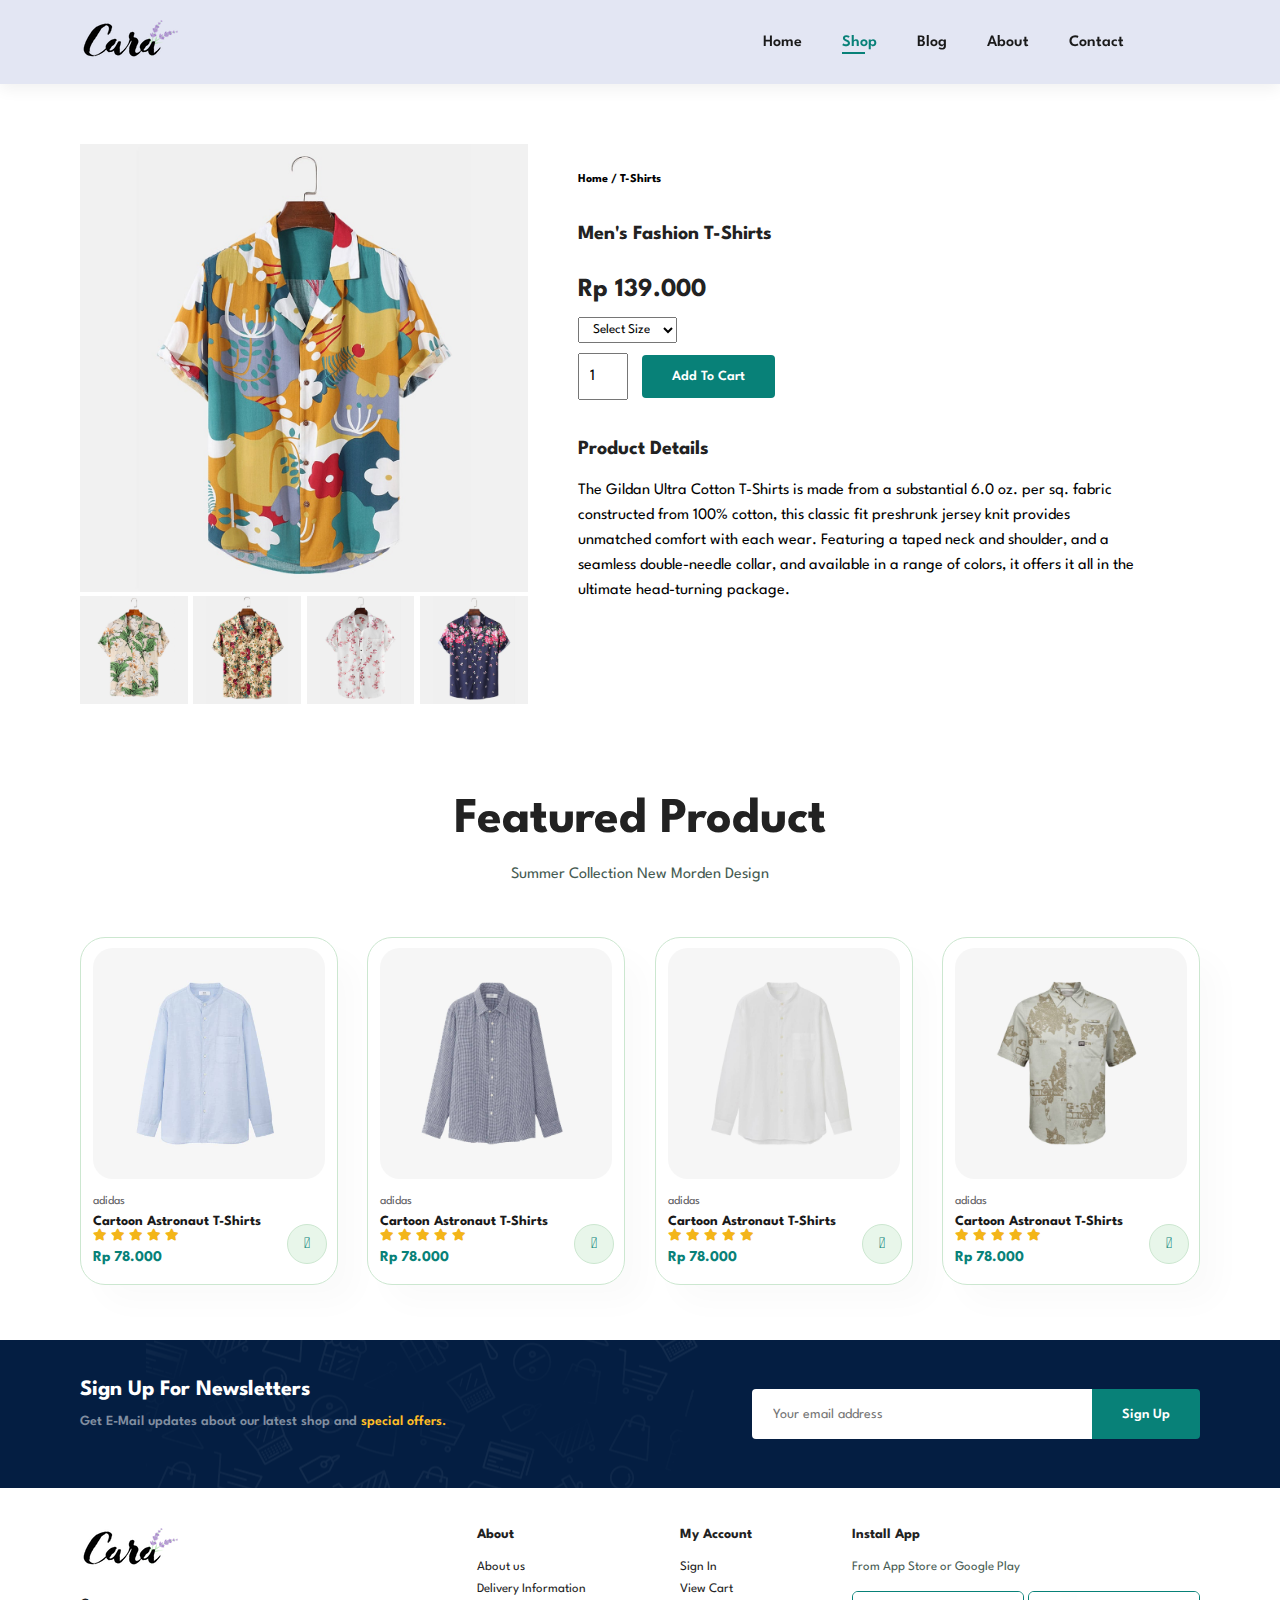
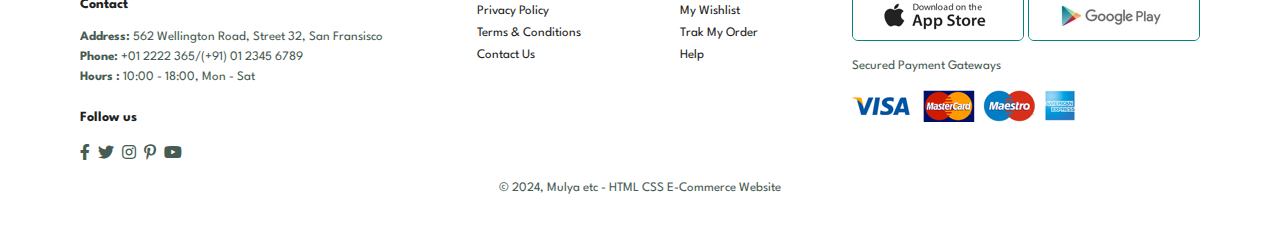
<file: sproduct.html>
<!DOCTYPE html>
<html lang="en">
<head>
    <meta charset="UTF-8">
    <meta name="viewport" content="width=device-width, initial-scale=1.0">
    <title>E-commerce</title>
    <link rel="stylesheet" href="style.css">
    <link rel="stylesheet" href="https://pro.fontawesome.com/releases/v5.10.0/css/all.css">
</head>
<body>
    <section id="header">
        <a href="#"><img src="img/logo.png" class="logo" alt=""></a>
        <div>
            <ul id="navbar">
                <li><a href="index.html">Home</a></li>
                <li><a class="active" href="shop.html">Shop</a></li>
                <li><a href="blog.html">Blog</a></li>
                <li><a href="about.html">About</a></li>
                <li><a href="contact.html">Contact</a></li>
                <li id="lg-bag"><a href="cart.html"><i class="far fa-shopping-bag"></i></a></li>
                <!-- <a href="" id="close"><i class="far fa-times"></i></a> -->
            </ul>
        </div>

        <!-- <div class="mobile">
            <a href="cart.html"><i class="far fa-shopping-bag"></i></a>
            <i id="bar" class="fa fa-outdent"></i>
        </div> -->

    </section>



    <!-- <section id="prodetails" class="section-p1">
        <div class="single-pro-image">
            <img src="img/products/f1.jpg" width="100%" id="MainImg" alt="">
        
            <div class="small-img-group">
                <div class="small-img-col">
                    <img src="img/products/f2.jpg" width="100%" class="small-img" alt="">
                </div>
                <div class="small-img-col">
                    <img src="img/products/f3.jpg" width="100%" class="small-img" alt="">
                </div>
                <div class="small-img-col">
                    <img src="img/products/f4.jpg" width="100%" class="small-img" alt="">
                </div>
                <div class="small-img-col">
                    <img src="img/products/f5.jpg" width="100%" class="small-img" alt="">
                </div>
            </div>
        </div>
    </section>

    <div class="single-pro-details">
        <h6>Home / T-Shirts</h6>
        <h4>Men's Fashion T Shirts</h4>
        <h2>Rp 139.000</h2>
        <select>
            <option>Select Size</option>
            <option>XL</option>
            <option>XXL</option>
            <option>Small</option>
            <option>large</option>
        </select>
        <input type="number" value="1">
        <button>Add To Cart</button>
        <h4>Produt Details</h4>
        <span>The Gildan Ultra Cotton T - Shirts is made from a substantial 6.0 oz. per sq. fabric constured from 100% cotton, this classic fit preshrunk jersey knit provides unmathched comfort with each wear. Featuring a taped neck and shoulder, and a seamless double-needle collar, and available in a range of colors, it offers it all in the ultimate head-turning package.</span>
    </div> -->

    <section id="prodetails" class="section-p1">
        <div class="single-pro-image">
            <img src="img/products/f1.jpg" width="100%" id="MainImg" alt="">
            <div class="small-img-group">
                <div class="small-img-col">
                    <img src="img/products/f2.jpg" width="100%" class="small-img" alt="">
                </div>
                <div class="small-img-col">
                    <img src="img/products/f3.jpg" width="100%" class="small-img" alt="">
                </div>
                <div class="small-img-col">
                    <img src="img/products/f4.jpg" width="100%" class="small-img" alt="">
                </div>
                <div class="small-img-col">
                    <img src="img/products/f5.jpg" width="100%" class="small-img" alt="">
                </div>
            </div>
        </div>
    
        <div class="single-pro-details">
            <h6>Home / T-Shirts</h6>
            <h4>Men's Fashion T-Shirts</h4>
            <h2>Rp 139.000</h2>
            <select>
                <option>Select Size</option>
                <option>XL</option>
                <option>XXL</option>
                <option>Small</option>
                <option>Large</option>
            </select>
            <input type="number" value="1">
            <button class="normal">Add To Cart</button>
            <h4>Product Details</h4>
            <span>
                The Gildan Ultra Cotton T-Shirts is made from a substantial 6.0 oz. per sq. fabric constructed from 100% cotton, this classic fit preshrunk jersey knit provides unmatched comfort with each wear. Featuring a taped neck and shoulder, and a seamless double-needle collar, and available in a range of colors, it offers it all in the ultimate head-turning package.
            </span>
        </div>
    </section>
    
    <section id="product1" class="section-p1">
        <h1>Featured Product</h1>
        <p>Summer Collection New Morden Design</p>
        <div class="pro-container">
            <div class="pro">
                <img src="img/products/n1.jpg" alt="">
                <div class="des">
                    <span>adidas</span>
                    <h5>Cartoon Astronaut T-Shirts</h5>
                    <div class="star">
                        <i class="fas fa-star"></i>
                        <i class="fas fa-star"></i>
                        <i class="fas fa-star"></i>
                        <i class="fas fa-star"></i>
                        <i class="fas fa-star"></i>
                    </div>
                    <h4>Rp 78.000</h4>
                </div>
                <a href="#"><i class="fal fa-shopping-cart cart"></i></a>
            </div>
            <div class="pro">
                <img src="img/products/n2.jpg" alt="">
                <div class="des">
                    <span>adidas</span>
                    <h5>Cartoon Astronaut T-Shirts</h5>
                    <div class="star">
                        <i class="fas fa-star"></i>
                        <i class="fas fa-star"></i>
                        <i class="fas fa-star"></i>
                        <i class="fas fa-star"></i>
                        <i class="fas fa-star"></i>
                    </div>
                    <h4>Rp 78.000</h4>
                </div>
                <a href="#"><i class="fal fa-shopping-cart cart"></i></a>
            </div>
            <div class="pro">
                <img src="img/products/n3.jpg" alt="">
                <div class="des">
                    <span>adidas</span>
                    <h5>Cartoon Astronaut T-Shirts</h5>
                    <div class="star">
                        <i class="fas fa-star"></i>
                        <i class="fas fa-star"></i>
                        <i class="fas fa-star"></i>
                        <i class="fas fa-star"></i>
                        <i class="fas fa-star"></i>
                    </div>
                    <h4>Rp 78.000</h4>
                </div>
                <a href="#"><i class="fal fa-shopping-cart cart"></i></a>
            </div>
            <div class="pro">
                <img src="img/products/n4.jpg" alt="">
                <div class="des">
                    <span>adidas</span>
                    <h5>Cartoon Astronaut T-Shirts</h5>
                    <div class="star">
                        <i class="fas fa-star"></i>
                        <i class="fas fa-star"></i>
                        <i class="fas fa-star"></i>
                        <i class="fas fa-star"></i>
                        <i class="fas fa-star"></i>
                    </div>
                    <h4>Rp 78.000</h4>
                </div>
                <a href="#"><i class="fal fa-shopping-cart cart"></i></a>
            </div>
        </div>
    </section>

    <section id="newsletter" class="section-p1">
        <div class="newstext">
            <h4>Sign Up For Newsletters</h4>
            <p>Get E-Mail updates about our latest shop and <span>special offers.</span></p>
        </div>
        <div class="form">
            <input type="text" placeholder="Your email address">
            <button class="normal">Sign Up</button>
        </div>
    </section>

    <footer class="section-p1">
        <div class="col">
            <img  class="logo" src="img/logo.png" alt="">
            <h4>Contact</h4>
            <p><strong>Address: </strong>562 Wellington Road, Street 32, San Fransisco</p>
            <p><strong>Phone: </strong>+01 2222 365/(+91) 01 2345 6789</p>
            <p><strong>Hours : </strong>10:00 - 18:00, Mon - Sat</p>
            <div class="follow">
                <h4>Follow us</h4>
                <div class="icon">
                    <i class="fab fa-facebook-f"></i>
                    <i class="fab fa-twitter"></i>
                    <i class="fab fa-instagram"></i>
                    <i class="fab fa-pinterest-p"></i>
                    <i class="fab fa-youtube"></i>
                </div>
            </div>
        </div>

        <div class="col">
            <h4>About</h4>
            <a href="">About us</a>
            <a href="">Delivery Information</a>
            <a href="">Privacy Policy</a>
            <a href="">Terms & Conditions</a>
            <a href="">Contact Us</a>
        </div>

        <div class="col">
            <h4>My Account</h4>
            <a href="">Sign In</a>
            <a href="">View Cart</a>
            <a href="">My Wishlist</a>
            <a href="">Trak My Order</a>
            <a href="">Help</a>
        </div>

        <div class="col install">
            <h4>Install App</h4>
            <p>From App Store or Google Play</p>
            <div class="row">
                <img src="img/pay/app.jpg" alt="">
                <img src="img/pay/play.jpg" alt="">
            </div>
            <p>Secured Payment Gateways</p>
            <img src="img/pay/pay.png" alt="">
        </div>

        <div class="copyright">
            <p>&copy; 2024, Mulya etc - HTML CSS E-Commerce Website</p>
        </div>

    </footer>

    <script>
        var MainImg = document.getElementById('MainImg');
        var smallimg = document.getElementsByClassName('small-img');

        smallimg[0].onclick = function(){
            MainImg.src = smallimg[0].src;
        }

        smallimg[1].onclick = function(){
            MainImg.src = smallimg[1].src;
        }

        smallimg[2].onclick = function(){
            MainImg.src = smallimg[2].src;
        }

        smallimg[3].onclick = function(){
            MainImg.src = smallimg[3].src;
        }
    </script>

    <script src="script.js"></script>
</body>
</html>
</file>
<file: style.css>
@import url('https://fonts.googleapis.com/css2?family=Spartan:wght@100;200;300;400;500;600;700;800;900');


*{
    margin: 0;
    padding: 0;
    box-sizing: border-box;
    font-family: 'Spartan', sans-serif;
}

h1 {
    font-size: 50px;
    line-height: 64px;
    color: #222;
}

h2 {
    font-size: 50px;
    line-height: 54px;
    color: #222;
}

h4 {
    font-size: 20px;
    color: #222;
}

h6 {
    font-weight: 700;
    font-size: 12px;
}

p {
    font-size: 16px;
    color: #465b52;
    margin: 15px 0px 20px 0px ;
}

.section-p1 {
    padding: 40px 80px;
}

.section-m1 {
    margin: 40px 0;
}

button.normal{
    font-size: 14px;
    font-weight: 600;
    padding: 15px 30px;
    color: #000;
    background-color: #fff;
    border-radius: 4px;
    cursor: pointer;
    border: none;
    outline: none;
    transition: 0.2s;
}

button.white{
    font-size: 14px;
    font-weight: 600;
    padding: 11px 18px;
    color: #fff;
    background-color: transparent;
    border-radius: 4px;
    cursor: pointer;
    border: 1px solid #fff;
    outline: none;
    transition: 0.2s;
}

body {
    width: 100%;
}


/* header start */
#header {
    display: flex;
    justify-content: space-between;
    align-items: center;
    padding: 20px 80px;
    background: #E3E6F3;
    box-shadow: 0 5px 15px rgba(0, 0, 0, 0.06);
    z-index: 999;
    position: sticky;
    top: 0;
    left: 0;
}

#navbar {
    display: flex;
    justify-content: center;
    align-items: center;
}

#navbar li{
    list-style: none;
    padding: 0 20px;
    position: relative;
}

#navbar li a{
    text-decoration: none;
    font-size: 16px;
    font-weight: 600;
    color: #1a1a1a;
    transition: 0.3s ease;
}

#navbar li a:hover,
#navbar li a.active{
    color: #088178;
}

#navbar li a.active::after,
#navbar li a:hover::after{
    content: "";
    width: 30%;
    height: 2px;
    background: #088178;
    position: absolute;
    bottom: -4px;
    left: 20px;
}

#mobile{
    display: none;
    align-items: center;
}

/* Home Page */
#hero {
    background-image: url(img/hero4.png);
    height: 90vh;
    width: 100%;
    background-size: cover;
    background-position: top 25% right 0;
    padding: 0 80px;
    display: flex;
    flex-direction: column;
    align-items: flex-start;
    justify-content: center;
}

#hero h4 {
    padding-bottom: 15px;
}

#hero h1 {
    color: #088178;
}

#hero button{
    background-image: url(img/button.png);
    background-color: transparent;
    color: #088178;
    border: 0;
    padding: 14px 80px 14px 65px;
    background-repeat: no-repeat;
    font-weight: 700;
    font-size: 15px;
    cursor: pointer;
}


#feature .fe-box{
    width: 180px;
    text-align: center;
    padding: 25px 15px;
    box-shadow: 20px 20px 34px rgba(0, 0, 0, 0.03);
    border: 1px solid #cce7d0;
    border-radius: 4px;
    margin: 15px 0;
}


#feature{
    display: flex;
    align-items: center;
    justify-content: space-between;
    flex-wrap: wrap;
}

#feature .fe-box:hover{
    box-shadow: 10px 10px 54px rgba(70, 62, 221, 0.1);
}

#feature .fe-box img{
    width: 100%;
    margin-bottom: 10px;
}

#feature .fe-box h6{
    display: inline-block;
    padding: 9px 8px 6px 8px;
    line-height: 1;
    border-radius: 4px;
    color: #088178;
    background-color: #fddde4;
}


#feature .fe-box:nth-child(2) h6 {
    background-color: #cdebbc;
}

#feature .fe-box:nth-child(3) h6 {
    background-color: #d1e8f2;
}

#feature .fe-box:nth-child(4) h6 {
    background-color: #cdd4f8;
}

#feature .fe-box:nth-child(5) h6 {
    background-color: #f6dbf6;
}

#feature .fe-box:nth-child(6) h6 {
    background-color: #fff2e5;
}

#product1 {
    text-align: center;
}

#product1 .pro-container{
    display: flex;
    justify-content: space-between;
    flex-wrap: wrap;
    padding-top: 20px;
}

#product1 .pro{
    width: 23%;
    min-width: 250px;
    padding: 10px 12px;
    border: 1px solid #cce7d0;
    border-radius: 25px;
    cursor: pointer;
    box-shadow: 20px 20px 30px rgba(0, 0, 0, 0.02);
    margin: 15px 0;
    transition: 0.2s ease;
    position: relative;
}

#product1 .pro:hover{
    box-shadow: 20px 20px 30px rgba(0, 0, 0, 0.02);
}

#product1 .pro img{
    width: 100%;
    border-radius: 20px;
}

#product1 .pro .des{
    text-align: start;
    padding: 10px 0;
}

#product1 .pro .des span{
    color: #606063;
    font-size: 12px;
}

#product1 .pro .des h5{
    padding-top: 7px;
    color: #1a1a1a;
    font-size: 14px;
}

#product1 .pro .des i{
    font-size: 12px;
    color: rgb(243, 181, 25);
}

#product1 .pro .des h4{
    padding-top: 7px;
    font-size: 15px;
    font-weight: 700;
    color: #088178;
}

#product1 .pro .cart{
    width: 40px;
    height: 40px;
    line-height: 40px;
    border-radius: 50px;
    background-color: #e8f6ea;
    font-weight: 500;
    color: #088178;
    border: 1px solid #cce7d0;
    position: absolute;
    bottom: 20px;
    right: 10px;
}


#banner{
    display: flex;
    flex-direction: column;
    justify-content: center;
    align-items: center;
    background-image: url(img/banner/b2.jpg);
    background-size: cover;
    background-position: center;
    width: 100%;
    height: 40vh;
}

#banner h4{
    color: #fff;
    font-size: 30px;
    padding: 10px 0;
}

#banner h2 span{
    color: #ef3636;
}

#banner button:hover{
    background: #088178;
    color: #fff;
}

#sm-banner{
    display: flex;
    justify-content: space-between;
    flex-wrap: wrap;
}

#sm-banner .banner-box{
    display: flex;
    flex-direction: column;
    justify-content: center;
    align-items: flex-start;
    background-image: url(img/banner/b17.jpg);
    background-size: cover;
    background-position: center;
    min-width: 580px;
    height: 50vh;
    padding: 30px;
}

#sm-banner .banner-box2{
    background-image: url(img/banner/b10.jpg);
}

#sm-banner h4{
    color: #fff;
    font-size: 20px;
    font-weight: 300;
}
#sm-banner h2 {
    color: #fff;
    font-size: 28px;
    font-weight: 800;
}

#sm-banner span{
    color: #fff;
    font-size: 14px;
    font-weight: 500;
    padding-bottom: 15px;
}

#sm-banner .banner-box:hover button{
    background: #088178;
    border: 1px solid #088178;
}

#banner3{
    display: flex;
    justify-content: space-between;
    flex-wrap: wrap;
    padding: 0 80px;
}

#banner3 .banner-box{
    display: flex;
    flex-direction: column;
    justify-content: center;
    align-items: flex-start;
    background-image: url(img/banner/b7.jpg);
    background-size: cover;
    background-position: center;
    min-width: 30%;
    height: 30vh;
    padding: 20px;
    margin-bottom: 20px;
}

#banner3 .banner-box2{
    background-image: url(img/banner/b4.jpg);
}

#banner3 .banner-box3{
    background-image: url(img/banner/b18.jpg);
}

#banner3 h2{
    color: #fff;
    font-weight: 900;
    font-size: 22px;
}

#banner3 h3{
    color: #ec544e;
    font-weight: 800;
    font-size: 15px;

}

#newsletter{
    display: flex;
    justify-content: space-between;
    flex-wrap: wrap;
    align-items: center;
    background-image: url(img/banner/b14.png);
    background-repeat: no-repeat;
    background-position: 20% 30%;
    background-color: #041e42;
}

#newsletter h4{
    font-size: 22px;
    font-weight: 700;
    color: #fff;
}

#newsletter p{
    font-size: 14px;
    font-weight: 600;
    color: #818ea0;
}

#newsletter p span{
    color: #ffbd27;
}

#newsletter .form{
    display: flex;
    width: 40%;
}

#newsletter input {
    height: 3.125rem;
    padding: 0 1.25rem;
    font-size: 14px;
    width: 100%;
    border: 1px solid transparent;
    border-radius: 4px;
    outline: none;
    border-top-right-radius: 0;
    border-bottom-right-radius: 0;
}

#newsletter button{
    background-color: #088178;
    color: #fff;
    white-space: nowrap;
    border-top-left-radius: 0;
    border-bottom-left-radius: 0;
}

footer{
    display: flex;
    flex-wrap: wrap;
    justify-content: space-between;
}

footer .col{
    display: flex;
    flex-direction: column;
    align-items: flex-start;
    margin-bottom: 20px;
}

footer .logo{
    margin-bottom: 30px;
}

footer h4{
    font-size: 14px;
    padding-bottom: 20px;
}

footer p{
    font-size: 13px;
    margin: 0 0 8px 0;
}

footer a{
    font-size: 13px;
    text-decoration: none;
    color: #222;
    margin: 0 0 10px 0;
}

footer .follow{
    margin-top: 20px;
}

footer .follow i{
    color: #465b52;
    padding-right: 4px;
    cursor: pointer;
}

footer .install .row img{
    border: 1px solid #088178;
    border-radius: 6px;
}

footer .install img{
    margin: 10px 0 15px 0;
}

footer .follow i:hover,
footer a:hover{
    color: #088178;
}

footer .copyright{
    width: 100%;
    text-align: center;
}

/* shop page */

#page-header{
    background-image: url(img/banner/b1.jpg);
    width: 100%;
    height: 40vh;
    background-size: cover;
    display: flex;
    justify-content: center;
    text-align: center;
    flex-direction: column;
    padding: 14px;
}

#page-header h2,
#page-header p{
    color: #fff;
}

#pagination{
    text-align: center;
}

#pagination a{
    text-decoration: none;
    background-color: #088178;
    padding: 15px 20px;
    border-radius: 4px;
    color: #fff;
    font-weight: 600;
}

#pagination a i{
    font-size: 16px;
    font-weight: 600;
    
}

#prodetails {
    display: flex;
    margin-top: 20px;
}

#prodetails .single-pro-image {
    width: 40%;
    margin-right: 50px;
}

.small-img-group {
    display: flex;
    justify-content: space-between;
}

.small-img-col {
    flex-basis: 24%;
    cursor: pointer;
}

.single-pro-details {
    width: 50%;
    padding-top: 30px;
}

#prodetails .single-pro-details{
    width: 50%;
    padding-top: 30px;
}

#prodetails .single-pro-details h4{
    padding: 40px 0 20px 0;
}

#prodetails .single-pro-details h2{
    font-size: 26px;
}

#prodetails .single-pro-details select{
    display: block;
    padding: 5px 10px;
    margin-bottom: 10px;
}

#prodetails .single-pro-details input{
    width: 50px;
    height: 47px;
    padding-left: 10px;
    font-size: 16px;
    margin-right: 10px;
}

#prodetails .single-pro-details input:focus{
    outline: none;
}

#prodetails .single-pro-details button{
    background-color: #088178;
    color: #fff;
}

#prodetails .single-pro-details span{
    line-height: 25px;
}

/* blog page */

.blog-header{
    background-image: url(img/banner/b19.jpg) !important;
}

#blog{
    padding: 150px 150px 0 150px;
}

#blog .blog-box{
    display: flex;
    align-items: center;
    width: 100%;
    position: relative;
}

#blog .blog-img{
    width: 50%;
    margin-right: 40px;
}

#blog img{
    width: 100%;
    height: 300px;
    object-fit: cover;
}

#blog .blog-details{
    width: 50%;
}

#blog .blog-details a{
    text-decoration: none;
    font-size: 11px;
    color: #000;
    font-weight: 700;
    transition: 0.3s;
    /* position: relative; */
}

/* #blog .blog-details::after{
    content: "";
    width: 50px;
    height: 1px;
    background-color: #000;
    position: absolute;
    top: 4px;
    right: -60px;
} */


#blog .blog-details a:hover{
    color: #088178;
}

#blog .blog-box h1{
    position: absolute;
    top: -40px;
    left: 0;
    font-size: 70px;
    font-weight: 700;
    color: #c9cbce;
    z-index: -9;
}


/* about page */

#page-header.about-header{
    background-image: url(img/about/banner.png);
}

#about-head{
    display: flex;
    align-items: center;
}

/* #about-head img{
    width: 50%;
    height: auto;
} */

#about-head img{
    width: 300%;
    height: auto;
}


#about-head div{
    padding-left: 40px;
}

#about-app{
    text-align: center;
}

#about-app .video{
    width: 70%;
    height: 100%;
    margin: 30px auto 0 auto;
}

#about-app .video video{
    width: 100%;
    height: 100%;
    border-radius: 20px;
}

/* 
contact page */
</file>
